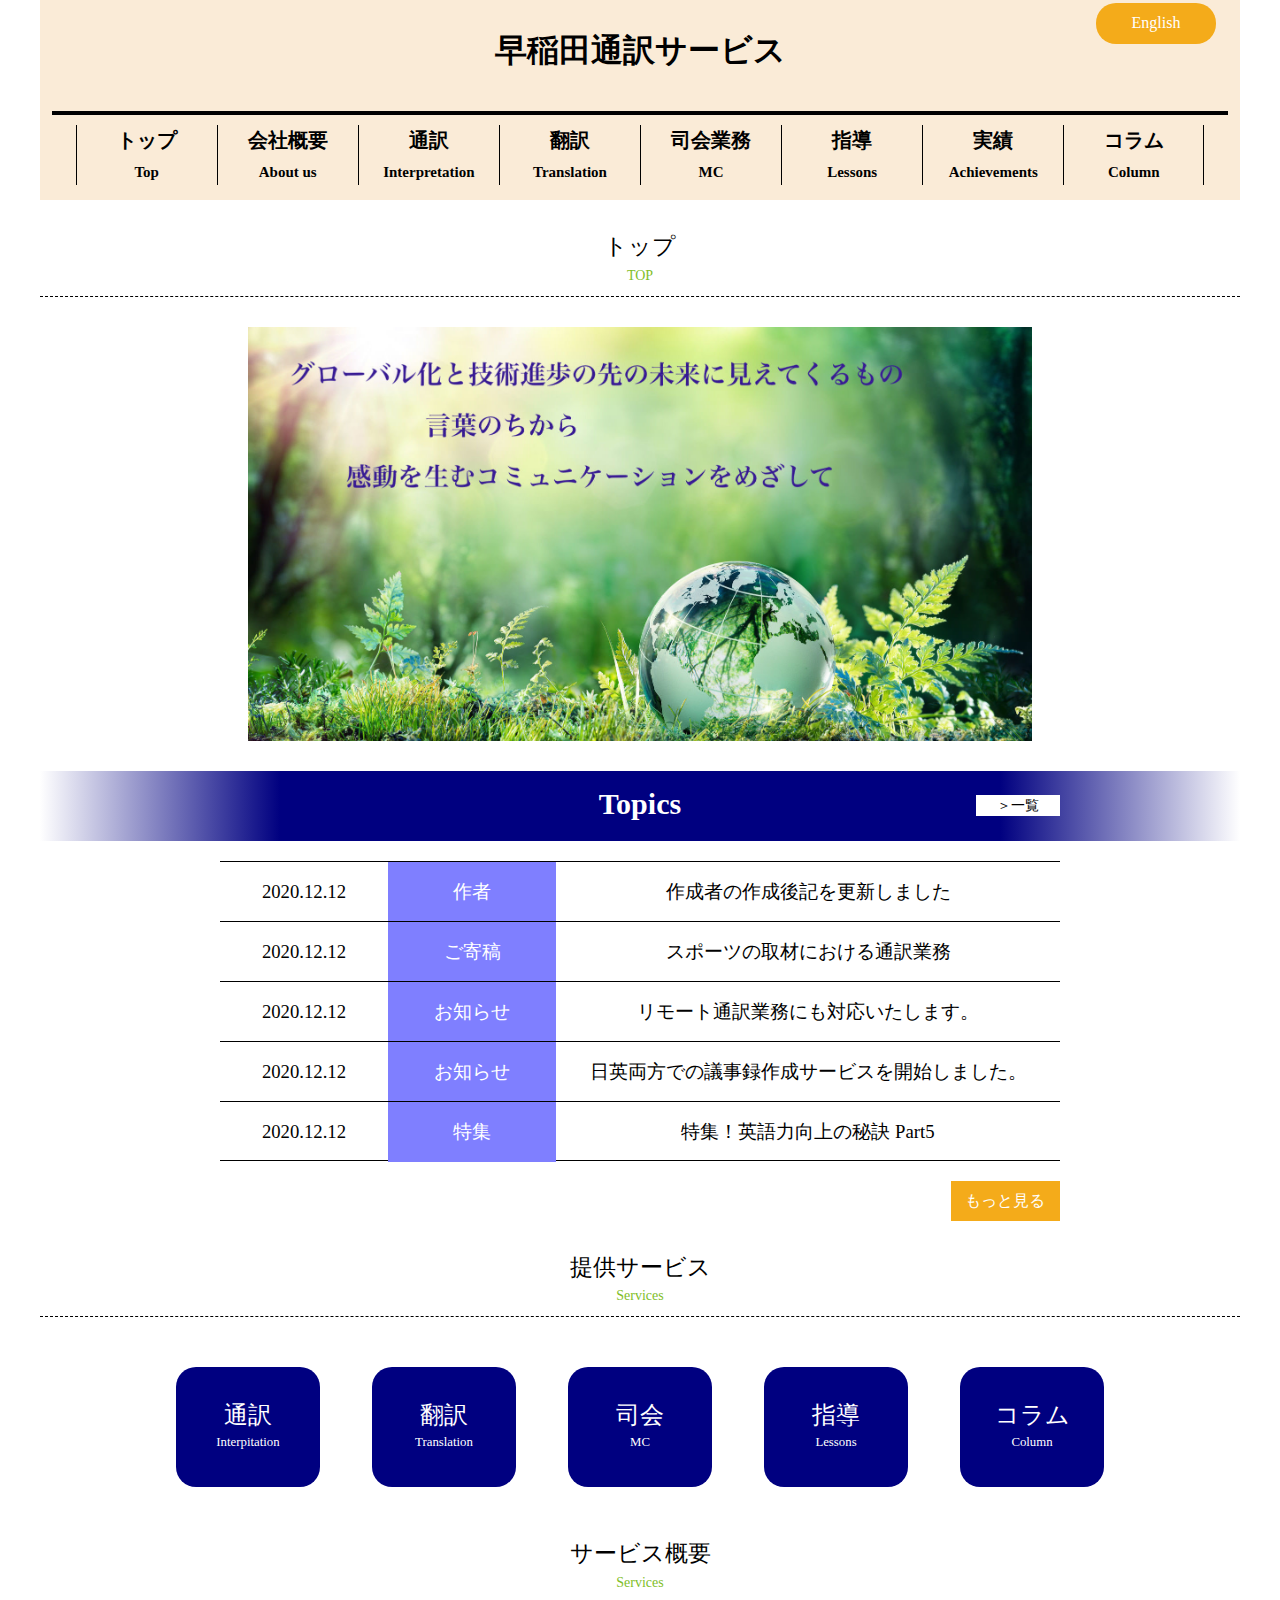
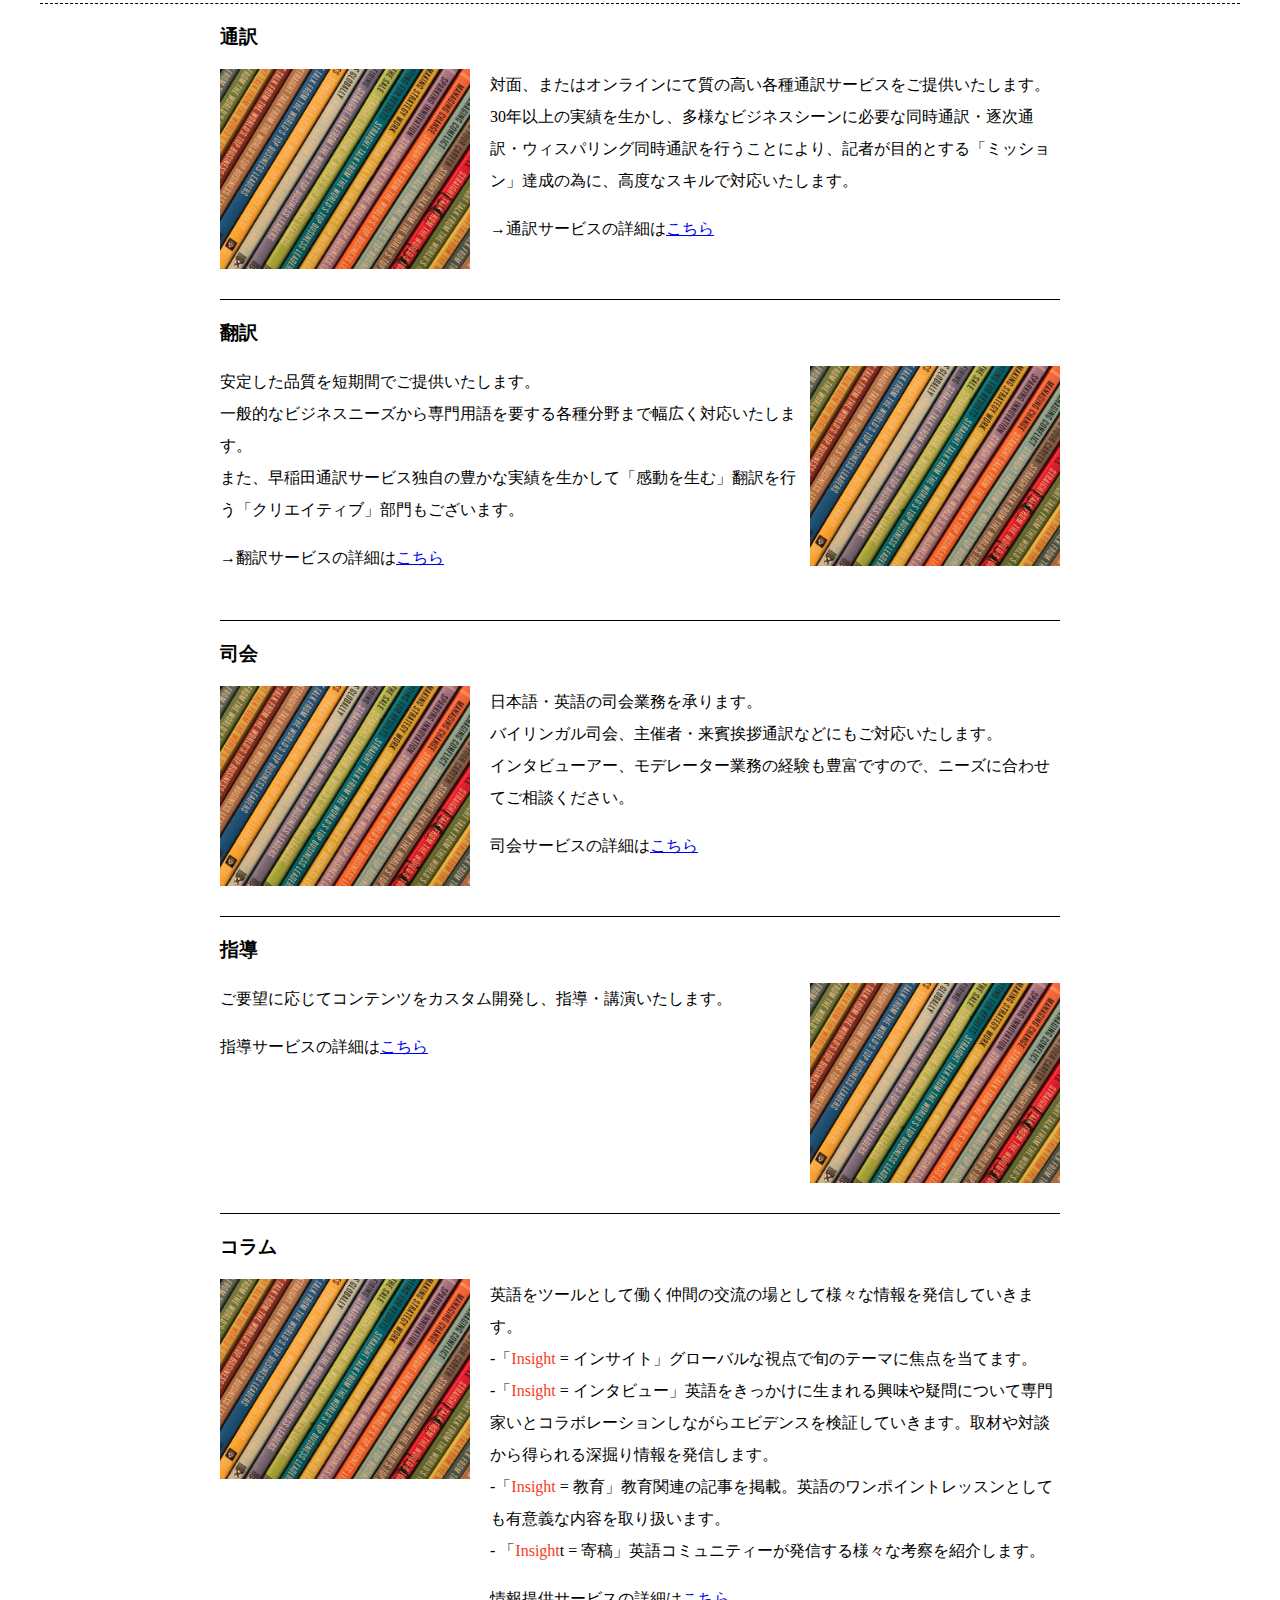
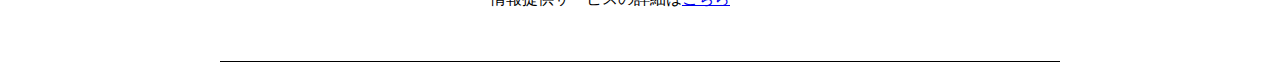
<file: index.html>
<!DOCTYPE html>
<html lang="ja">
<head>
    <meta charset="UTF-8">
    <title>Top</title>
    <link rel="stylesheet" href="sanitize.css">
    <link rel="stylesheet" href="index.css" media="screen">
    <link rel="preconnect" href="https://fonts.gstatic.com"> 
    <link href="https://fonts.googleapis.com/css2?family=Noto+Sans+JP:wght@300&display=swap" rel="stylesheet">


</head>
<body>
   <div>
    <Header>
      <!--<div class="HeaderBackImg"><img src="images/headerBack2.jpg" alt="pal" class="HeaderBackImgTagu"></div>}-->
       <div class="HeaderWrapper">
            <div class="English"><a href="" class="EnglishLink">English</a></div>
                <div class="HeaderSection1">
                    <a href="../index.html" class="TopLink">
                        <h1 class="HeaderLogoPic">早稲田通訳サービス</h1>
                    </a>
                </div>
            <nav>
                <ul>
                    <li class="FirstList Y1">
                        <a href="index.html" class="FirstListLink">トップ<br>
                            <span class="ListEnglish">Top</span>
                        </a>
                    </li>
                    <li class="FirstList">
                        <a href="AboutUs.html" class="FirstListLink">会社概要<br>
                            <span class="ListEnglish">About us</span>
                        </a>
                    </li>
                    <li class="FirstList">
                        <a href="Interpretation.html" class="FirstListLink">通訳<br>
                            <span class="ListEnglish">Interpretation</span>
                        </a>
                    </li>
                    <li class="FirstList">
                        <a href="Translation.html" class="FirstListLink">翻訳<br>
                            <span class="ListEnglish">Translation</span>
                        </a>
                    </li>
                    <li class="FirstList">
                        <a href="MC.html" class="FirstListLink">司会業務<br>
                            <span class="ListEnglish">MC</span>
                        </a>
                    </li>
                    <li class="FirstList">
                        <a href="Lessons.html" class="FirstListLink">指導<br>
                            <span class="ListEnglish">Lessons</span>
                        </a>
                    </li>
                    <li class="FirstList">
                        <a href="Achievements.html" class="FirstListLink">実績<br>
                            <span class="ListEnglish">Achievements</span>
                        </a>
                    </li>
                    <li class="FirstList YLast">
                        <a href="Column.html" class="FirstListLink">コラム<br>
                            <span class="ListEnglish">Column</span>
                        </a>
                    </li>
                </ul>
            </nav>
        </div>
    </Header>
    </div>
    <div class="miniHeader forTop">
        <h1>トップ</h1>
        <h2>TOP</h2>
    </div>
       
    <figure class="sloganJPGWrapper">
       <img src="images/slogan_2.jpg" width="70%" height="100%" alt="グローバル化と技術進歩の先の未来に見えてくるもの　言葉のちから　感動を生むコミュニケーションをめざして">
    </figure>
       
    <div class="topics">
        <span class="Topics">Topics</span>
        <div class="toList">
            <a href="Column.html">
                ＞一覧
            </a>
        </div>
    </div>
       
    <section class="News">
        <div class="lineWrapper No1">
            <a href="Columns/No1.html" class="Button">
            <h3 class="date">
                2020.12.12
            </h3>
            <h3 class="genre No1">
                作者
            </h3>
            <h3 class="contents">
                作成者の作成後記を更新しました
            </h3>
            </a>
        </div>
        <div class="lineWrapper No2">
            <a href="Columns/No2.html" class="Button">
            <h3 class="date">
                2020.12.12
            </h3>
            <h3 class="genre No2">
                ご寄稿
            </h3>
            <h3 class="contents">
                スポーツの取材における通訳業務
            </h3>
            </a>
        </div>
        <div class="lineWrapper No3">
            <a href="Columns/No3.html" class="Button">
            <h3 class="date">
                2020.12.12
            </h3>
            <h3 class="genre No3">
                お知らせ
            </h3>
            <h3 class="contents">
                リモート通訳業務にも対応いたします。
            </h3>
            </a>
        </div>
        <div class="lineWrapper No4">
            <a href="Columns/No4.html" class="Button">
                <h3 class="date">
                    2020.12.12
                </h3>
                <h3 class="genre No4">
                    お知らせ
                </h3>
                <h3 class="contents">
                    日英両方での議事録作成サービスを開始しました。
                </h3>
            </a>
        </div>
        <div class="lineWrapper No5">
            <a href="Columns/No5.html" class="Button">
            <h3 class="date">
                2020.12.12
            </h3>
            <h3 class="genre No5">
                特集
            </h3>
            <h3 class="contents">
                特集！英語力向上の秘訣 Part5
            </h3>
            </a>
        </div>
        <div class="NewsMoreInformation"><a href="Column.html" class="Button MoreInformation">もっと見る</a></div>
    </section>
    
    <div class="miniHeader forServices">
        <h1>提供サービス</h1>
        <h2>Services</h2>
    </div>
    
    <section class="ServicesWrapper">
       <div class="BoxesWrapper">
           
            <div class="ServiceBoxes">
                    <a href="Interpretation.html" class="Button">
                        <p class="ServiceBoxesJp">通訳</p>
                        <p class="ServiceBoxesEn">Interpitation</p>
                    </a>
            </div>

            <div class="ServiceBoxes">
                    <a href="Translation.html" class="Button">
                        <p class="ServiceBoxesJp">翻訳</p>
                        <p class="ServiceBoxesEn">Translation</p>
                    </a>
            </div>

            <div class="ServiceBoxes">
                    <a href="MC.html" class="Button">
                        <p class="ServiceBoxesJp">司会</p>
                        <p class="ServiceBoxesEn">MC</p>
                    </a>
            </div>

            <div class="ServiceBoxes">
                    <a href="Lessons.html" class="Button">
                        <p class="ServiceBoxesJp">指導</p>
                        <p class="ServiceBoxesEn">Lessons</p>
                    </a>
            </div>

            <div class="ServiceBoxes">
                    <a href="Column.html" class="Button">
                        <p class="ServiceBoxesJp">コラム</p>
                        <p class="ServiceBoxesEn">Column</p>
                    </a>
            </div>
            
        </div>
    </section>
    
    <div class="miniHeader forServiceInfo">
        <h1>サービス概要</h1>
        <h2>Services</h2>
    </div>
    
    <section class="ServiceInfoWrapper">
        <div class="ServiceInfo">
            <h3>通訳</h3>
            <img src="./images/translation1.jpg" alt="本" class="ServicesPicture">
            
            <p class="ServicesInfoSen">対面、またはオンラインにて質の高い各種通訳サービスをご提供いたします。<br>
            30年以上の実績を生かし、多様なビジネスシーンに必要な同時通訳・逐次通訳・ウィスパリング同時通訳を行うことにより、記者が目的とする「ミッション」達成の為に、高度なスキルで対応いたします。</p>
            <p class="ServicesInfoSen">→通訳サービスの詳細は<a href="Interpretation.html">こちら</a></p>
            <p class="floatSanitize"></p>
        </div>
        
        <div class="ServiceInfo">
            <h3>翻訳</h3>
            <img src="./images/translation1.jpg" alt="本" class="ServicesPicture right">
            
            <p class="ServicesInfoSen right">
                安定した品質を短期間でご提供いたします。<br>
                一般的なビジネスニーズから専門用語を要する各種分野まで幅広く対応いたします。<br>
                また、早稲田通訳サービス独自の豊かな実績を生かして「感動を生む」翻訳を行う「クリエイティブ」部門もございます。<br>
                
            </p>
            <p class="ServicesInfoSen right">→翻訳サービスの詳細は<a href="Translation.html">こちら</a></p>
            <p class="floatSanitize"></p>
        </div>
        
        <div class="ServiceInfo">
            <h3>司会</h3>
            <img src="./images/translation1.jpg" alt="本" class="ServicesPicture">
            
            <p class="ServicesInfoSen">
                日本語・英語の司会業務を承ります。<br>
                バイリンガル司会、主催者・来賓挨拶通訳などにもご対応いたします。<br>
                インタビューアー、モデレーター業務の経験も豊富ですので、ニーズに合わせてご相談ください。
            </p>
            <p class="ServicesInfoSen">司会サービスの詳細は<a href="MC.html">こちら</a></p>
            <p class="floatSanitize"></p>
        </div>
        
        <div class="ServiceInfo">
            <h3>指導</h3>
            <img src="./images/translation1.jpg" alt="本" class="ServicesPicture right">
            
            <p class="ServicesInfoSen right">ご要望に応じてコンテンツをカスタム開発し、指導・講演いたします。</p>
            <p class="ServicesInfoSen right">指導サービスの詳細は<a href="Lessons.html">こちら</a></p>
            <p class="floatSanitize"></p>
        </div>
        
        <div class="ServiceInfo">
            <h3>コラム</h3>
            <img src="./images/translation1.jpg" alt="本" class="ServicesPicture">
            
            <p class="ServicesInfoSen">
            英語をツールとして働く仲間の交流の場として様々な情報を発信していきます。<br>
            -「<span class="hilight">Insight</span> = インサイト」グローバルな視点で旬のテーマに焦点を当てます。<br>
            -「<span class="hilight">Insight</span> = インタビュー」英語をきっかけに生まれる興味や疑問について専門家いとコラボレーションしながらエビデンスを検証していきます。取材や対談から得られる深掘り情報を発信します。<br>
            -「<span class="hilight">Insight</span> = 教育」教育関連の記事を掲載。英語のワンポイントレッスンとしても有意義な内容を取り扱います。<br>
            - 「<span class="hilight">Insight</span>t = 寄稿」英語コミュニティーが発信する様々な考察を紹介します。
            </p>
            <p class="ServicesInfoSen">情報提供サービスの詳細は<a href="Column.html">こちら</a></p>
            <p class="floatSanitize"></p>
        </div>
    </section>
       
        <!--以下テスト-->
</body>
</html>
</file>
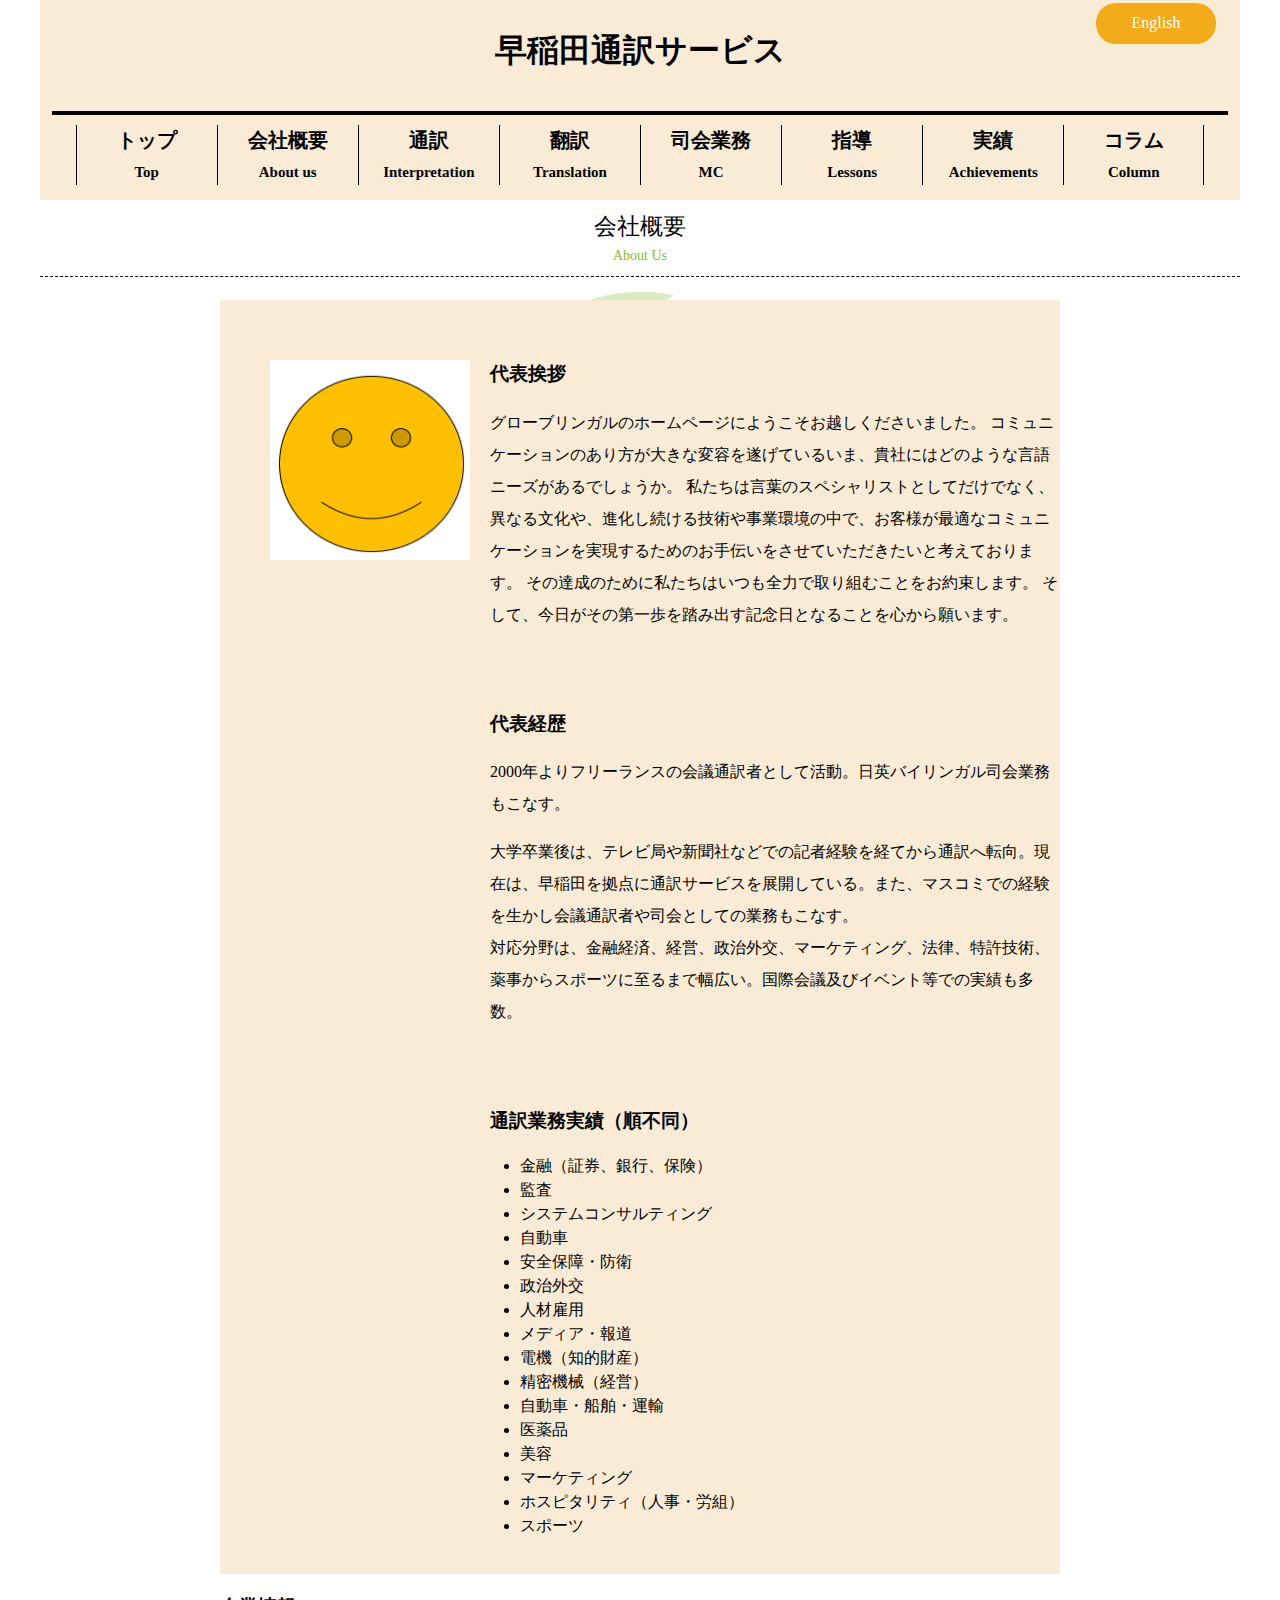
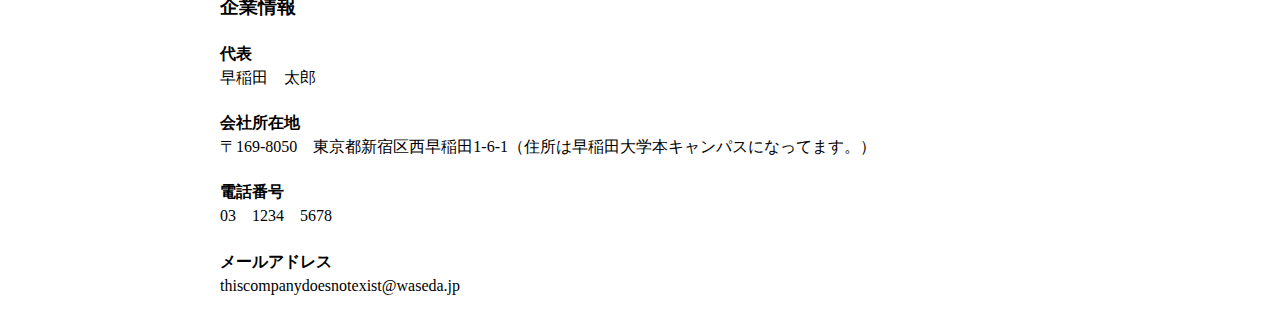
<file: AboutUs.html>
<!DOCTYPE html>
<html lang="ja">
<head>
    <meta charset="UTF-8">
    <title>早稲田通訳サービス</title>
    <link rel="stylesheet" href="css/sanitize.css">
    <link rel="stylesheet" href="css/Aboutus.css" media="screen">
    <link rel="preconnect" href="https://fonts.gstatic.com"> 
    <link href="https://fonts.googleapis.com/css2?family=Noto+Sans+JP:wght@300&display=swap" rel="stylesheet">


</head>
<body>
   <div>
    <Header>
      <!--<div class="HeaderBackImg"><img src="images/headerBack2.jpg" alt="pal" class="HeaderBackImgTagu"></div>}-->
       <div class="HeaderWrapper">
            <div class="English"><a href="" class="EnglishLink">English</a></div>
                <div class="HeaderSection1">
                    <a href="index.html" class="TopLink">
                        <h1 class="HeaderLogoPic">早稲田通訳サービス</h1>
                    </a>
                </div>
            <nav>
                <ul>
                    <li class="FirstList Y1">
                        <a href="index.html" class="FirstListLink">トップ<br>
                            <span class="ListEnglish">Top</span>
                        </a>
                    </li>
                    <li class="FirstList">
                        <a href="AboutUs.html" class="FirstListLink">会社概要<br>
                            <span class="ListEnglish">About us</span>
                        </a>
                    </li>
                    <li class="FirstList">
                        <a href="Interpretation.html" class="FirstListLink">通訳<br>
                            <span class="ListEnglish">Interpretation</span>
                        </a>
                    </li>
                    <li class="FirstList">
                        <a href="Translation.html" class="FirstListLink">翻訳<br>
                            <span class="ListEnglish">Translation</span>
                        </a>
                    </li>
                    <li class="FirstList">
                        <a href="MC.html" class="FirstListLink">司会業務<br>
                            <span class="ListEnglish">MC</span>
                        </a>
                    </li>
                    <li class="FirstList">
                        <a href="Lessons.html" class="FirstListLink">指導<br>
                            <span class="ListEnglish">Lessons</span>
                        </a>
                    </li>
                    <li class="FirstList">
                        <a href="Achievements.html" class="FirstListLink">実績<br>
                            <span class="ListEnglish">Achievements</span>
                        </a>
                    </li>
                    <li class="FirstList YLast">
                        <a href="Column.html" class="FirstListLink">コラム<br>
                            <span class="ListEnglish">Column</span>
                        </a>
                    </li>
                </ul>
            </nav>
        </div>
    </Header>
    </div>
    <div class="miniHeader forTop">
        <h1>会社概要</h1>
        <h2>About Us</h2>
    </div>
    <section class="CeoComments">
        <img src="./images/CeoImage.png" alt="代表写真" class="CeoPic">
        <h3>代表挨拶</h3>
        <p class="Ceotxt">グローブリンガルのホームページにようこそお越しくださいました。
        コミュニケーションのあり方が大きな変容を遂げているいま、貴社にはどのような言語ニーズがあるでしょうか。
        私たちは言葉のスペシャリストとしてだけでなく、異なる文化や、進化し続ける技術や事業環境の中で、お客様が最適なコミュニケーションを実現するためのお手伝いをさせていただきたいと考えております。
        その達成のために私たちはいつも全力で取り組むことをお約束します。
        そして、今日がその第一歩を踏み出す記念日となることを心から願います。
        </p>
        
       <h3 class="h3sec2">代表経歴</h3>
        <p class="Ceotxt sec2">
        2000年よりフリーランスの会議通訳者として活動。日英バイリンガル司会業務もこなす。
        </p>
        <p class="Ceotxt">
            大学卒業後は、テレビ局や新聞社などでの記者経験を経てから通訳へ転向。現在は、早稲田を拠点に通訳サービスを展開している。また、マスコミでの経験を生かし会議通訳者や司会としての業務もこなす。<br>
            対応分野は、金融経済、経営、政治外交、マーケティング、法律、特許技術、薬事からスポーツに至るまで幅広い。国際会議及びイベント等での実績も多数。
        </p>
        
        <h3>通訳業務実績（順不同）</h3>
        <ul>
            <li>金融（証券、銀行、保険）</li>
            <li>監査</li>
            <li>システムコンサルティング</li>
            <li>自動車</li>
            <li>安全保障・防衛</li>
            <li>政治外交</li>
            <li>人材雇用</li>
            <li>メディア・報道</li>
            <li>電機（知的財産）</li>
            <li>精密機械（経営）</li>
            <li>自動車・船舶・運輸</li>
            <li>医薬品</li>
            <li>美容</li>
            <li>マーケティング</li>
            <li>ホスピタリティ（人事・労組）</li>
            <li>スポーツ</li>
        </ul>
    </section>
    
    <section class="ComInfo">
        <h3>企業情報</h3>
        <h4>代表</h4>
            <p>早稲田　太郎</p>
        <h4>会社所在地</h4>
            <p>〒169-8050　東京都新宿区西早稲田1-6-1（住所は早稲田大学本キャンパスになってます。）</p>
        <h4>電話番号</h4>
            <p>03　1234　5678</p>
        <h4>メールアドレス</h4>
            <p>thiscompanydoesnotexist@waseda.jp</p>
    </section>
        <!--以下テスト-->
</body>
</html>
</file>
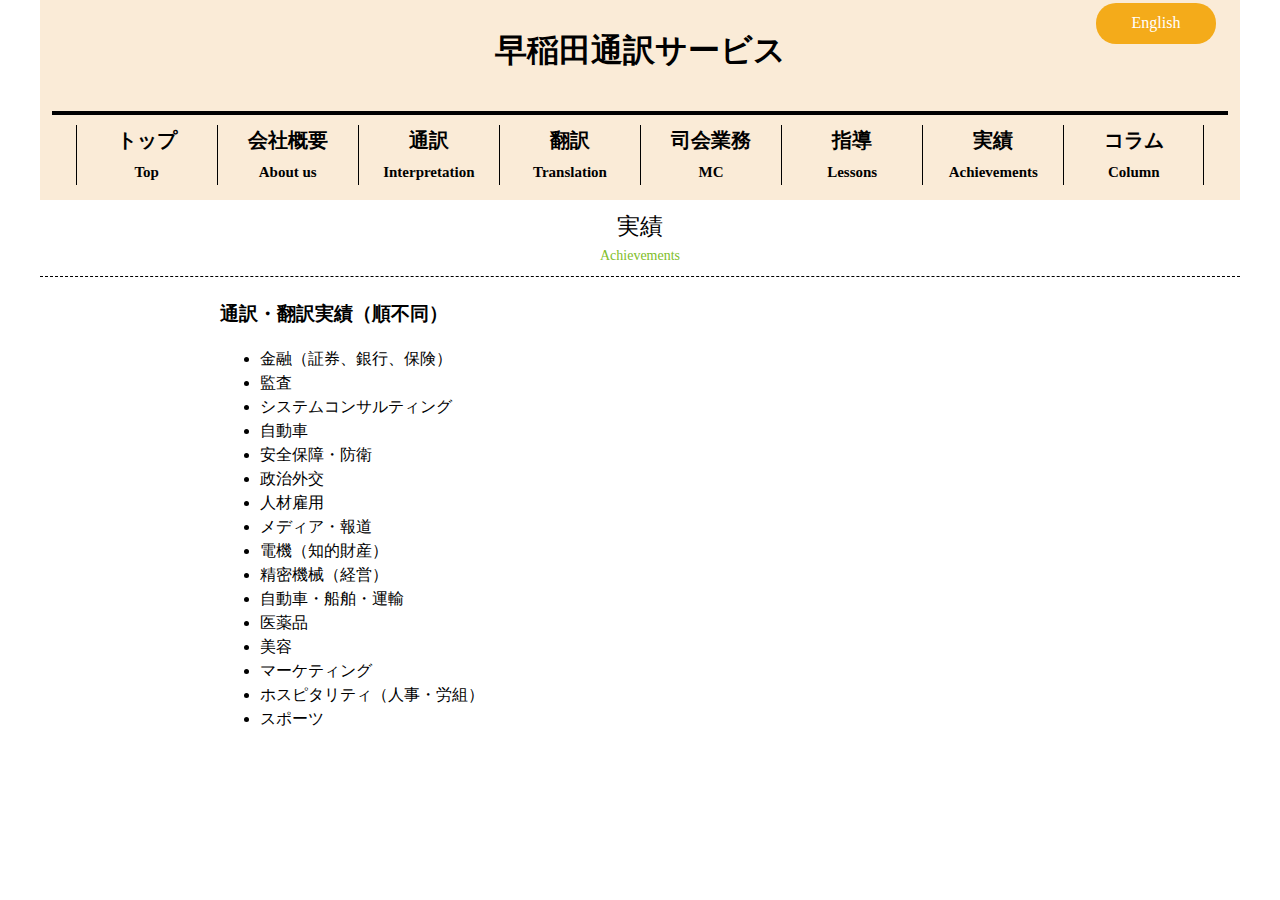
<file: Achievements.html>
<!DOCTYPE html>
<html lang="ja">
<head>
    <meta charset="UTF-8">
    <title>早稲田通訳サービス</title>
    <link rel="stylesheet" href="sanitize.css">
    <link rel="stylesheet" href="Achievements.css" media="screen">
    <link rel="preconnect" href="https://fonts.gstatic.com"> 
    <link href="https://fonts.googleapis.com/css2?family=Noto+Sans+JP:wght@300&display=swap" rel="stylesheet">


</head>
<body>
   <div>
    <Header>
      <!--<div class="HeaderBackImg"><img src="images/headerBack2.jpg" alt="pal" class="HeaderBackImgTagu"></div>}-->
       <div class="HeaderWrapper">
            <div class="English"><a href="" class="EnglishLink">English</a></div>
                <div class="HeaderSection1">
                    <a href="index.html" class="TopLink">
                        <h1 class="HeaderLogoPic">早稲田通訳サービス</h1>
                    </a>
                </div>
            <nav>
                <ul>
                    <li class="FirstList Y1">
                        <a href="index.html" class="FirstListLink">トップ<br>
                            <span class="ListEnglish">Top</span>
                        </a>
                    </li>
                    <li class="FirstList">
                        <a href="AboutUs.html" class="FirstListLink">会社概要<br>
                            <span class="ListEnglish">About us</span>
                        </a>
                    </li>
                    <li class="FirstList">
                        <a href="Interpretation.html" class="FirstListLink">通訳<br>
                            <span class="ListEnglish">Interpretation</span>
                        </a>
                    </li>
                    <li class="FirstList">
                        <a href="Translation.html" class="FirstListLink">翻訳<br>
                            <span class="ListEnglish">Translation</span>
                        </a>
                    </li>
                    <li class="FirstList">
                        <a href="MC.html" class="FirstListLink">司会業務<br>
                            <span class="ListEnglish">MC</span>
                        </a>
                    </li>
                    <li class="FirstList">
                        <a href="Lessons.html" class="FirstListLink">指導<br>
                            <span class="ListEnglish">Lessons</span>
                        </a>
                    </li>
                    <li class="FirstList">
                        <a href="Achievements.html" class="FirstListLink">実績<br>
                            <span class="ListEnglish">Achievements</span>
                        </a>
                    </li>
                    <li class="FirstList YLast">
                        <a href="Column.html" class="FirstListLink">コラム<br>
                            <span class="ListEnglish">Column</span>
                        </a>
                    </li>
                </ul>
            </nav>
        </div>
    </Header>
    </div>
    <div class="miniHeader forTop">
        <h1>実績</h1>
        <h2>Achievements</h2>
    </div>
    
    <section class="Achievements">
        <h3>通訳・翻訳実績（順不同）</h3>
        <ul>
            <li>金融（証券、銀行、保険）</li>
            <li>監査</li>
            <li>システムコンサルティング</li>
            <li>自動車</li>
            <li>安全保障・防衛</li>
            <li>政治外交</li>
            <li>人材雇用</li>
            <li>メディア・報道</li>
            <li>電機（知的財産）</li>
            <li>精密機械（経営）</li>
            <li>自動車・船舶・運輸</li>
            <li>医薬品</li>
            <li>美容</li>
            <li>マーケティング</li>
            <li>ホスピタリティ（人事・労組）</li>
            <li>スポーツ</li>
        </ul>
        
        
    </section>
        <!--以下テスト-->
</body>
</html>
</file>
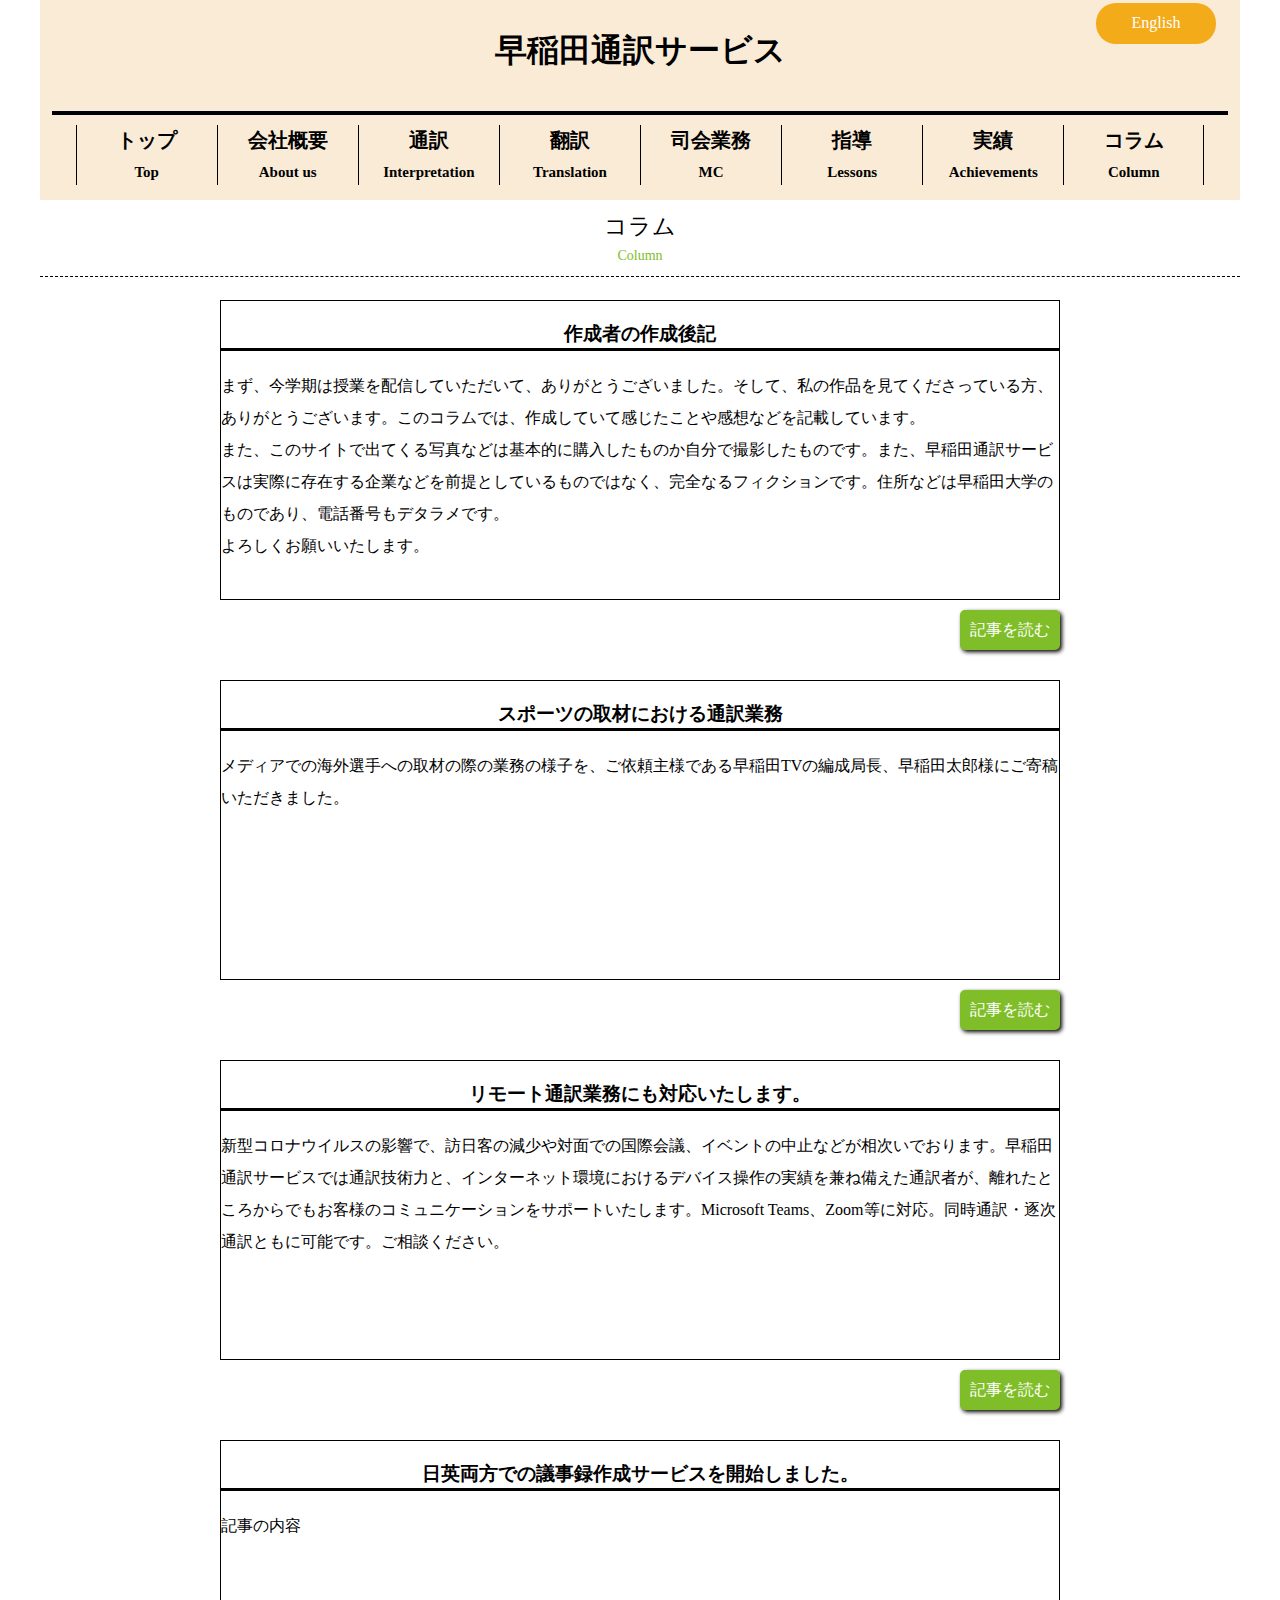
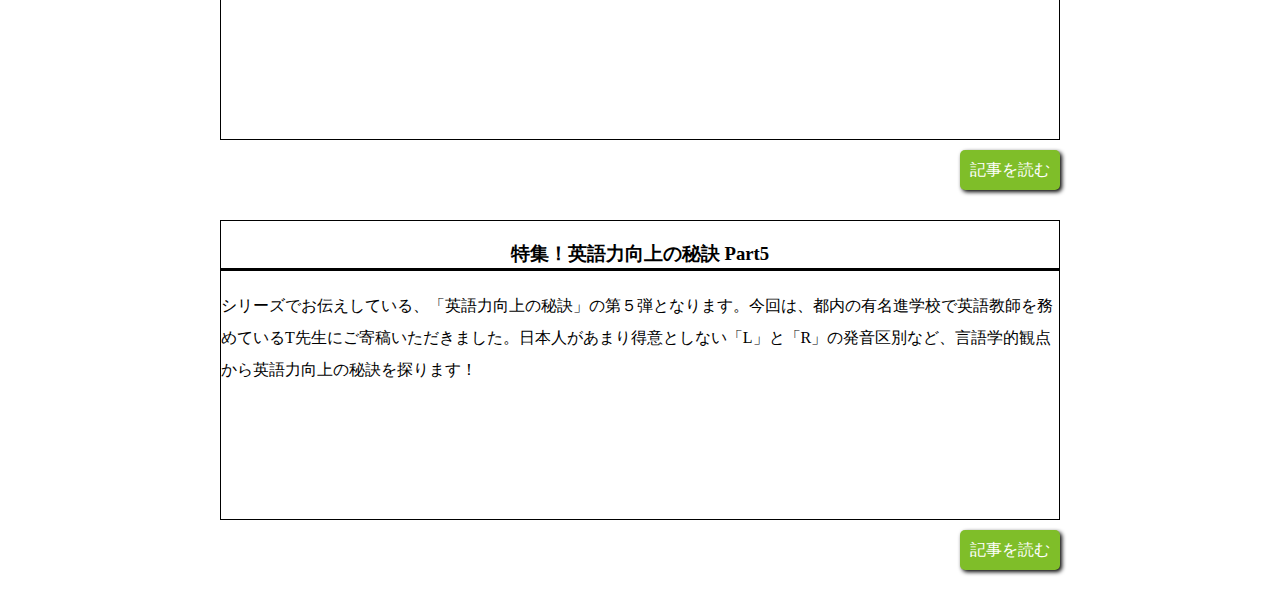
<file: Column.html>
<!DOCTYPE html>
<html lang="ja">
<head>
    <meta charset="UTF-8">
    <title>早稲田通訳サービス</title>
    <link rel="stylesheet" href="css/sanitize.css">
    <link rel="stylesheet" href="css/Column.css" media="screen">
    <link rel="preconnect" href="https://fonts.gstatic.com"> 
    <link href="https://fonts.googleapis.com/css2?family=Noto+Sans+JP:wght@300&display=swap" rel="stylesheet">


</head>
<body>
   <div>
    <Header>
      <!--<div class="HeaderBackImg"><img src="images/headerBack2.jpg" alt="pal" class="HeaderBackImgTagu"></div>}-->
       <div class="HeaderWrapper">
            <div class="English"><a href="" class="EnglishLink">English</a></div>
                <div class="HeaderSection1">
                    <a href="index.html" class="TopLink">
                        <h1 class="HeaderLogoPic">早稲田通訳サービス</h1>
                    </a>
                </div>
            <nav>
                <ul>
                    <li class="FirstList Y1">
                        <a href="index.html" class="FirstListLink">トップ<br>
                            <span class="ListEnglish">Top</span>
                        </a>
                    </li>
                    <li class="FirstList">
                        <a href="AboutUs.html" class="FirstListLink">会社概要<br>
                            <span class="ListEnglish">About us</span>
                        </a>
                    </li>
                    <li class="FirstList">
                        <a href="Interpretation.html" class="FirstListLink">通訳<br>
                            <span class="ListEnglish">Interpretation</span>
                        </a>
                    </li>
                    <li class="FirstList">
                        <a href="Translation.html" class="FirstListLink">翻訳<br>
                            <span class="ListEnglish">Translation</span>
                        </a>
                    </li>
                    <li class="FirstList">
                        <a href="MC.html" class="FirstListLink">司会業務<br>
                            <span class="ListEnglish">MC</span>
                        </a>
                    </li>
                    <li class="FirstList">
                        <a href="Lessons.html" class="FirstListLink">指導<br>
                            <span class="ListEnglish">Lessons</span>
                        </a>
                    </li>
                    <li class="FirstList">
                        <a href="Achievements.html" class="FirstListLink">実績<br>
                            <span class="ListEnglish">Achievements</span>
                        </a>
                    </li>
                    <li class="FirstList YLast">
                        <a href="Column.html" class="FirstListLink">コラム<br>
                            <span class="ListEnglish">Column</span>
                        </a>
                    </li>
                </ul>
            </nav>
        </div>
    </Header>
    </div>
    <div class="miniHeader forTop">
        <h1>コラム</h1>
        <h2>Column</h2>
    </div>
    
    <section class="Column">
        <div class="ColumnSection">
            <h3>作成者の作成後記</h3>
            <p>まず、今学期は授業を配信していただいて、ありがとうございました。そして、私の作品を見てくださっている方、ありがとうございます。このコラムでは、作成していて感じたことや感想などを記載しています。<br>
            また、このサイトで出てくる写真などは基本的に購入したものか自分で撮影したものです。また、早稲田通訳サービスは実際に存在する企業などを前提としているものではなく、完全なるフィクションです。住所などは早稲田大学のものであり、電話番号もデタラメです。<br>
            よろしくお願いいたします。</p>
        </div>
        <div class="Read"><a href="Columns/No1.html">記事を読む</a></div>
        
        <div class="ColumnSection">
            <h3>スポーツの取材における通訳業務</h3>
            <p>メディアでの海外選手への取材の際の業務の様子を、ご依頼主様である早稲田TVの編成局長、早稲田太郎様にご寄稿いただきました。<br></p>
        </div>
        <div class="Read"><a href="Columns/No2.html">記事を読む</a></div>
        
        <div class="ColumnSection">
            <h3>リモート通訳業務にも対応いたします。</h3>
            <p>新型コロナウイルスの影響で、訪日客の減少や対面での国際会議、イベントの中止などが相次いでおります。早稲田通訳サービスでは通訳技術力と、インターネット環境におけるデバイス操作の実績を兼ね備えた通訳者が、離れたところからでもお客様のコミュニケーションをサポートいたします。Microsoft Teams、Zoom等に対応。同時通訳・逐次通訳ともに可能です。ご相談ください。</p>
        </div>
        <div class="Read"><a href="Columns/No3.html">記事を読む</a></div>
        
        <div class="ColumnSection">
            <h3>日英両方での議事録作成サービスを開始しました。</h3>
            <p>記事の内容</p>
        </div>
        <div class="Read"><a href="Columns/No4.html">記事を読む</a></div>
        
        <div class="ColumnSection">
            <h3>特集！英語力向上の秘訣 Part5</h3>
            <p>シリーズでお伝えしている、「英語力向上の秘訣」の第５弾となります。今回は、都内の有名進学校で英語教師を務めているT先生にご寄稿いただきました。日本人があまり得意としない「L」と「R」の発音区別など、言語学的観点から英語力向上の秘訣を探ります！</p>
        </div>
        <div class="Read"><a href="Columns/No5.html">記事を読む</a></div>
        
        
        
    </section>
        <!--以下テスト-->
</body>
</html>
</file>
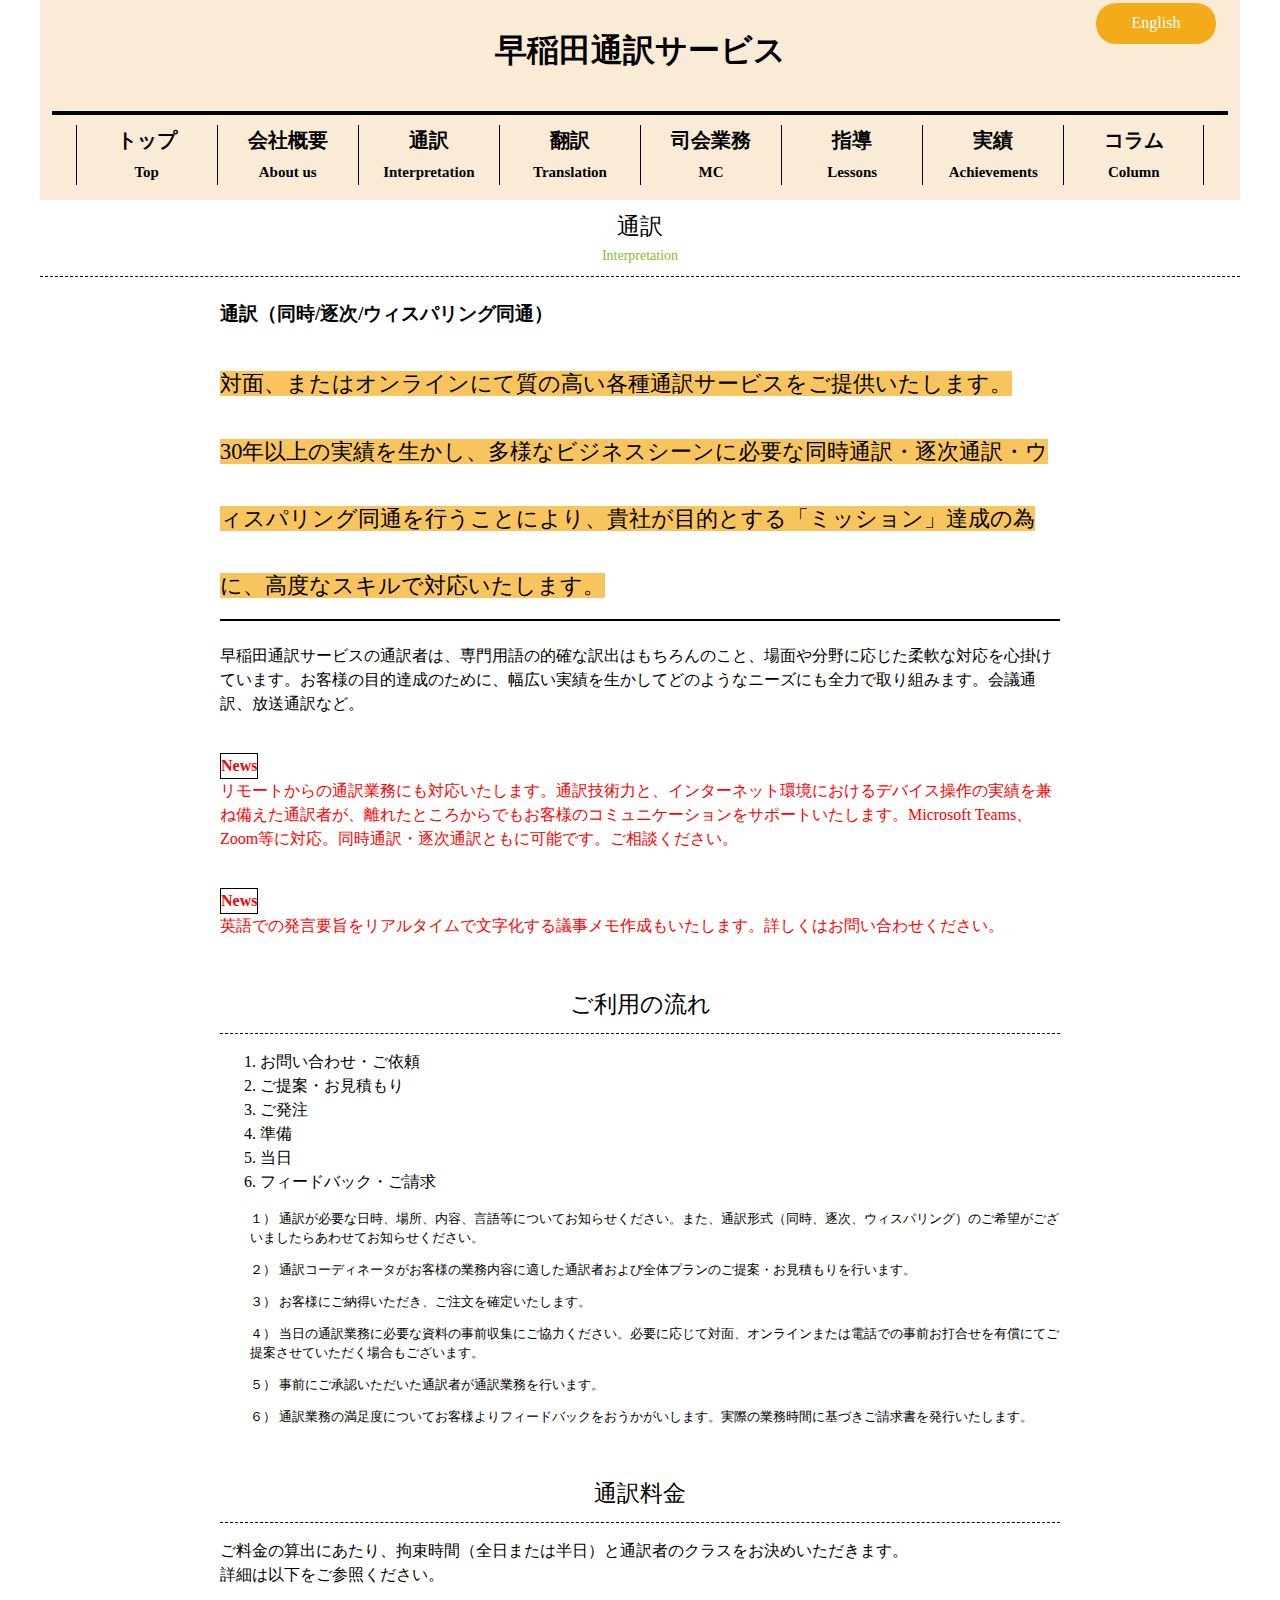
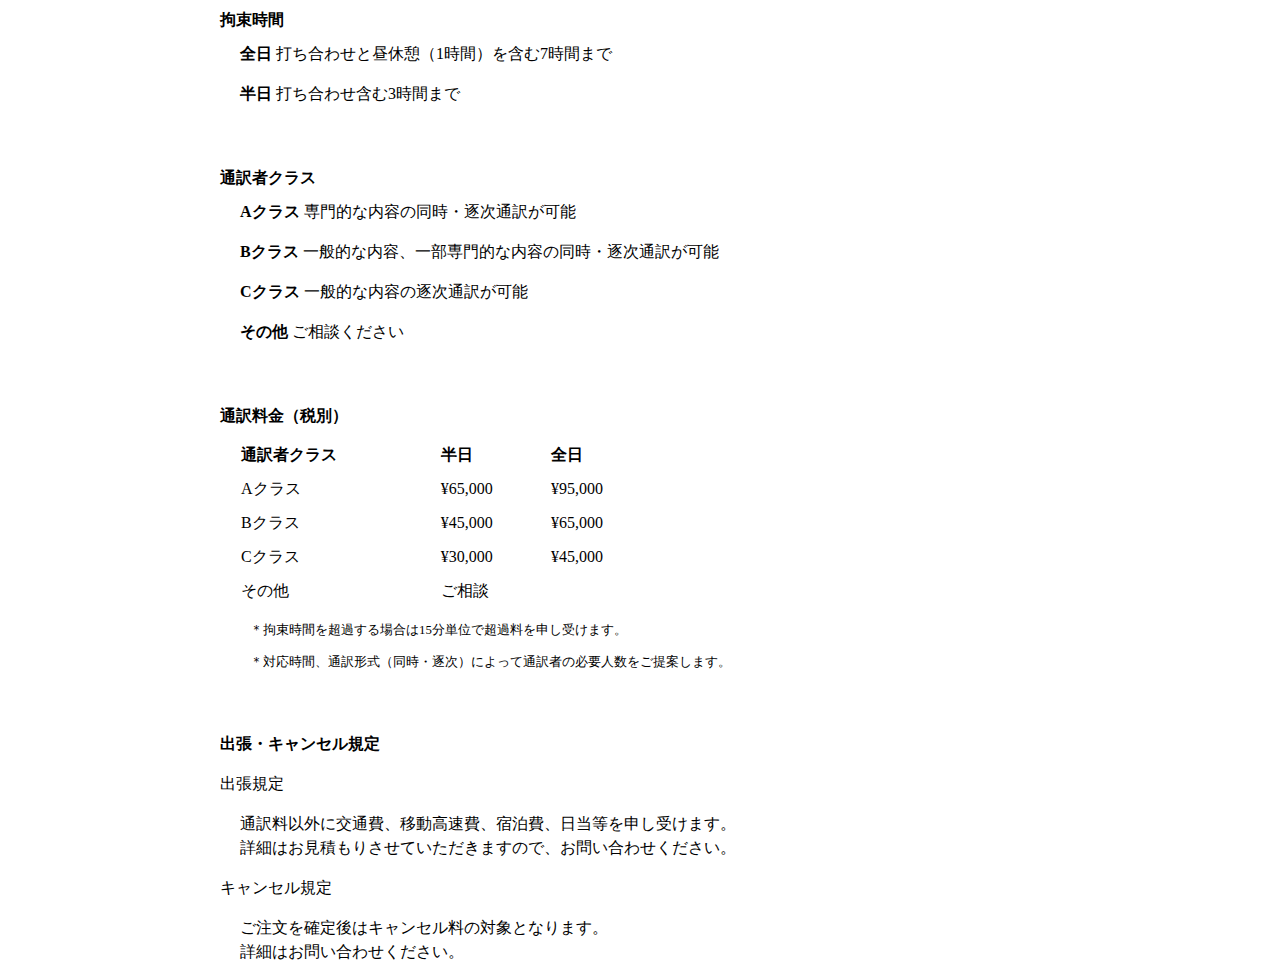
<file: Interpretation.html>
<!DOCTYPE html>
<html lang="ja">
<head>
    <meta charset="UTF-8">
    <title>早稲田通訳サービス</title>
    <link rel="stylesheet" href="css/sanitize.css">
    <link rel="stylesheet" href="css/Interpretation.css" media="screen">
    <link rel="preconnect" href="https://fonts.gstatic.com"> 
    <link href="https://fonts.googleapis.com/css2?family=Noto+Sans+JP:wght@300&display=swap" rel="stylesheet">


</head>
<body>
   <div>
    <Header>
      <!--<div class="HeaderBackImg"><img src="images/headerBack2.jpg" alt="pal" class="HeaderBackImgTagu"></div>}-->
       <div class="HeaderWrapper">
            <div class="English"><a href="" class="EnglishLink">English</a></div>
                <div class="HeaderSection1">
                    <a href="index.html" class="TopLink">
                        <h1 class="HeaderLogoPic">早稲田通訳サービス</h1>
                    </a>
                </div>
            <nav>
                <ul>
                    <li class="FirstList Y1">
                        <a href="index.html" class="FirstListLink">トップ<br>
                            <span class="ListEnglish">Top</span>
                        </a>
                    </li>
                    <li class="FirstList">
                        <a href="AboutUs.html" class="FirstListLink">会社概要<br>
                            <span class="ListEnglish">About us</span>
                        </a>
                    </li>
                    <li class="FirstList">
                        <a href="Interpretation.html" class="FirstListLink">通訳<br>
                            <span class="ListEnglish">Interpretation</span>
                        </a>
                    </li>
                    <li class="FirstList">
                        <a href="Translation.html" class="FirstListLink">翻訳<br>
                            <span class="ListEnglish">Translation</span>
                        </a>
                    </li>
                    <li class="FirstList">
                        <a href="MC.html" class="FirstListLink">司会業務<br>
                            <span class="ListEnglish">MC</span>
                        </a>
                    </li>
                    <li class="FirstList">
                        <a href="Lessons.html" class="FirstListLink">指導<br>
                            <span class="ListEnglish">Lessons</span>
                        </a>
                    </li>
                    <li class="FirstList">
                        <a href="Achievements.html" class="FirstListLink">実績<br>
                            <span class="ListEnglish">Achievements</span>
                        </a>
                    </li>
                    <li class="FirstList YLast">
                        <a href="Column.html" class="FirstListLink">コラム<br>
                            <span class="ListEnglish">Column</span>
                        </a>
                    </li>
                </ul>
            </nav>
        </div>
    </Header>
    </div>
    <div class="miniHeader forTop">
        <h1>通訳</h1>
        <h2>Interpretation</h2>
    </div>
    
    <section class="Interpretation">
        <h3>通訳（同時/逐次/ウィスパリング同通）</h3>
        <p class="IntPhil">
           <span>
            対面、またはオンラインにて質の高い各種通訳サービスをご提供いたします。<br>
            30年以上の実績を生かし、多様なビジネスシーンに必要な同時通訳・逐次通訳・ウィスパリング同通を行うことにより、貴社が目的とする「ミッション」達成の為に、高度なスキルで対応いたします。
           </span>
        </p>
        
        <p>早稲田通訳サービスの通訳者は、専門用語の的確な訳出はもちろんのこと、場面や分野に応じた柔軟な対応を心掛けています。お客様の目的達成のために、幅広い実績を生かしてどのようなニーズにも全力で取り組みます。会議通訳、放送通訳など。</p>
        <div class="NN1">
            <h4>News</h4>
            <p>リモートからの通訳業務にも対応いたします。通訳技術力と、インターネット環境におけるデバイス操作の実績を兼ね備えた通訳者が、離れたところからでもお客様のコミュニケーションをサポートいたします。Microsoft Teams、Zoom等に対応。同時通訳・逐次通訳ともに可能です。ご相談ください。</p>
        </div>
        
        <div class="NN1">
            <h4>News</h4>
            <p>英語での発言要旨をリアルタイムで文字化する議事メモ作成もいたします。詳しくはお問い合わせください。</p>
        </div>
        
        <div class="miniHeader sec2">
        <h1>ご利用の流れ</h1>
        </div>
        <ol>
            <li>お問い合わせ・ご依頼</li>
            <li>ご提案・お見積もり</li>
            <li>ご発注</li>
            <li>準備</li>
            <li>当日</li>
            <li>フィードバック・ご請求</li>
        </ol>
        
        <p class="Float">１）	通訳が必要な日時、場所、内容、言語等についてお知らせください。また、通訳形式（同時、逐次、ウィスパリング）のご希望がございましたらあわせてお知らせください。</p>
        <p class="Float">２）	通訳コーディネータがお客様の業務内容に適した通訳者および全体プランのご提案・お見積もりを行います。</p>
        <p class="Float">３）	お客様にご納得いただき、ご注文を確定いたします。</p>
        <p class="Float">４）	当日の通訳業務に必要な資料の事前収集にご協力ください。必要に応じて対面、オンラインまたは電話での事前お打合せを有償にてご提案させていただく場合もございます。</p>
        <p class="Float">５）	事前にご承認いただいた通訳者が通訳業務を行います。</p>
        <p class="Float">６）	通訳業務の満足度についてお客様よりフィードバックをおうかがいします。実際の業務時間に基づきご請求書を発行いたします。</p>
        
        <div class="miniHeader sec2">
        <h1>通訳料金</h1>
        </div>
        
        <p>ご料金の算出にあたり、拘束時間（全日または半日）と通訳者のクラスをお決めいただきます。
        <br>詳細は以下をご参照ください。
        </p>
        
        <h4 class="Money">拘束時間</h4>
        <p class="MoneyP"><span>全日</span> 打ち合わせと昼休憩（1時間）を含む7時間まで</p>
        <p class="MoneyP"><span>半日</span> 打ち合わせ含む3時間まで</p>
        
        <h4 class="Money Class">通訳者クラス</h4>
        <p class="MoneyP"><span>Aクラス</span> 専門的な内容の同時・逐次通訳が可能</p>
        <p class="MoneyP"><span>Bクラス</span> 一般的な内容、一部専門的な内容の同時・逐次通訳が可能</p>
        <p class="MoneyP"><span>Cクラス</span> 一般的な内容の逐次通訳が可能</p>
        <p class="MoneyP"><span>その他</span> ご相談ください</p>
        
        <h4 class="Money Class">通訳料金（税別）</h4>
        <table class="MoneyTable">
            <tr>
                <th>通訳者クラス</th>
                <th>半日</th>
                <th>全日</th>
            </tr>
            <tr>
                <td>Aクラス</td>
                <td>¥65,000</td>
                <td>¥95,000</td>
            </tr>
            <tr>
                <td>Bクラス</td>
                <td>¥45,000</td>
                <td>¥65,000</td>
            </tr>
            <tr>
                <td>Cクラス</td>
                <td>¥30,000</td>
                <td>¥45,000</td>
            </tr>
            <tr>
                <td>その他</td>
                <td>ご相談</td>
            </tr>
        </table>
        
        <p class="Float">＊拘束時間を超過する場合は15分単位で超過料を申し受けます。</p>
        <p class="Float">＊対応時間、通訳形式（同時・逐次）によって通訳者の必要人数をご提案します。</p>
        
        <h4 class="Money Class">出張・キャンセル規定</h4>
        <p>出張規定</p>
        <p class="Can">通訳料以外に交通費、移動高速費、宿泊費、日当等を申し受けます。<br>
        詳細はお見積もりさせていただきますので、お問い合わせください。
        </p>
        <p>キャンセル規定</p>
        <p class="Can">ご注文を確定後はキャンセル料の対象となります。<br>
        詳細はお問い合わせください。
        </p>
    </section>
        <!--以下テスト-->
</body>
</html>
</file>
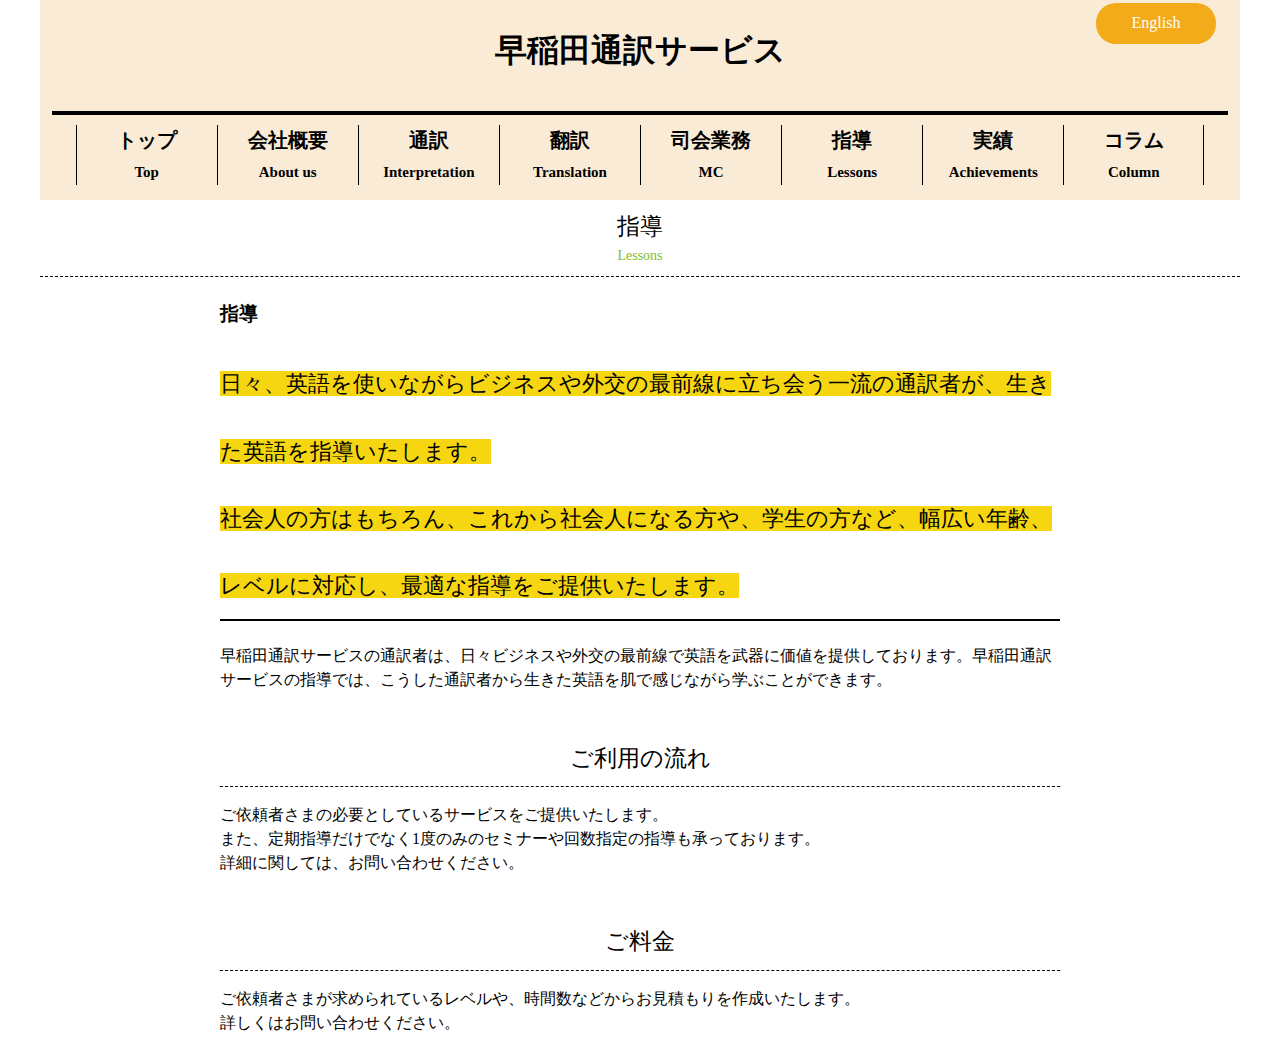
<file: Lessons.html>
<!DOCTYPE html>
<html lang="ja">
<head>
    <meta charset="UTF-8">
    <title>早稲田通訳サービス</title>
    <link rel="stylesheet" href="css/sanitize.css">
    <link rel="stylesheet" href="css/Lessons.css" media="screen">
    <link rel="preconnect" href="https://fonts.gstatic.com"> 
    <link href="https://fonts.googleapis.com/css2?family=Noto+Sans+JP:wght@300&display=swap" rel="stylesheet">


</head>
<body>
   <div>
    <Header>
      <!--<div class="HeaderBackImg"><img src="images/headerBack2.jpg" alt="pal" class="HeaderBackImgTagu"></div>}-->
       <div class="HeaderWrapper">
            <div class="English"><a href="" class="EnglishLink">English</a></div>
                <div class="HeaderSection1">
                    <a href="index.html" class="TopLink">
                        <h1 class="HeaderLogoPic">早稲田通訳サービス</h1>
                    </a>
                </div>
            <nav>
                <ul>
                    <li class="FirstList Y1">
                        <a href="index.html" class="FirstListLink">トップ<br>
                            <span class="ListEnglish">Top</span>
                        </a>
                    </li>
                    <li class="FirstList">
                        <a href="AboutUs.html" class="FirstListLink">会社概要<br>
                            <span class="ListEnglish">About us</span>
                        </a>
                    </li>
                    <li class="FirstList">
                        <a href="Interpretation.html" class="FirstListLink">通訳<br>
                            <span class="ListEnglish">Interpretation</span>
                        </a>
                    </li>
                    <li class="FirstList">
                        <a href="Translation.html" class="FirstListLink">翻訳<br>
                            <span class="ListEnglish">Translation</span>
                        </a>
                    </li>
                    <li class="FirstList">
                        <a href="MC.html" class="FirstListLink">司会業務<br>
                            <span class="ListEnglish">MC</span>
                        </a>
                    </li>
                    <li class="FirstList">
                        <a href="Lessons.html" class="FirstListLink">指導<br>
                            <span class="ListEnglish">Lessons</span>
                        </a>
                    </li>
                    <li class="FirstList">
                        <a href="Achievements.html" class="FirstListLink">実績<br>
                            <span class="ListEnglish">Achievements</span>
                        </a>
                    </li>
                    <li class="FirstList YLast">
                        <a href="Column.html" class="FirstListLink">コラム<br>
                            <span class="ListEnglish">Column</span>
                        </a>
                    </li>
                </ul>
            </nav>
        </div>
    </Header>
    </div>
    <div class="miniHeader forTop">
        <h1>指導</h1>
        <h2>Lessons</h2>
    </div>
    
    <section class="Interpretation">
        <h3>指導</h3>
        <p class="IntPhil">
           <span>
            日々、英語を使いながらビジネスや外交の最前線に立ち会う一流の通訳者が、生きた英語を指導いたします。<br>
            社会人の方はもちろん、これから社会人になる方や、学生の方など、幅広い年齢、レベルに対応し、最適な指導をご提供いたします。
           </span>
        </p>
        
        <p>早稲田通訳サービスの通訳者は、日々ビジネスや外交の最前線で英語を武器に価値を提供しております。早稲田通訳サービスの指導では、こうした通訳者から生きた英語を肌で感じながら学ぶことができます。</p>
        
        <div class="miniHeader sec2">
        <h1>ご利用の流れ</h1>
        </div>
        
        <p>ご依頼者さまの必要としているサービスをご提供いたします。<br>
        また、定期指導だけでなく1度のみのセミナーや回数指定の指導も承っております。<br>
        詳細に関しては、お問い合わせください。
        </p>
         <div class="miniHeader sec2">
         
        <h1>ご料金</h1>
        </div>
        
        <p>ご依頼者さまが求められているレベルや、時間数などからお見積もりを作成いたします。<br>
        詳しくはお問い合わせください。
        </p>
        
        
    </section>
        <!--以下テスト-->
</body>
</html>
</file>
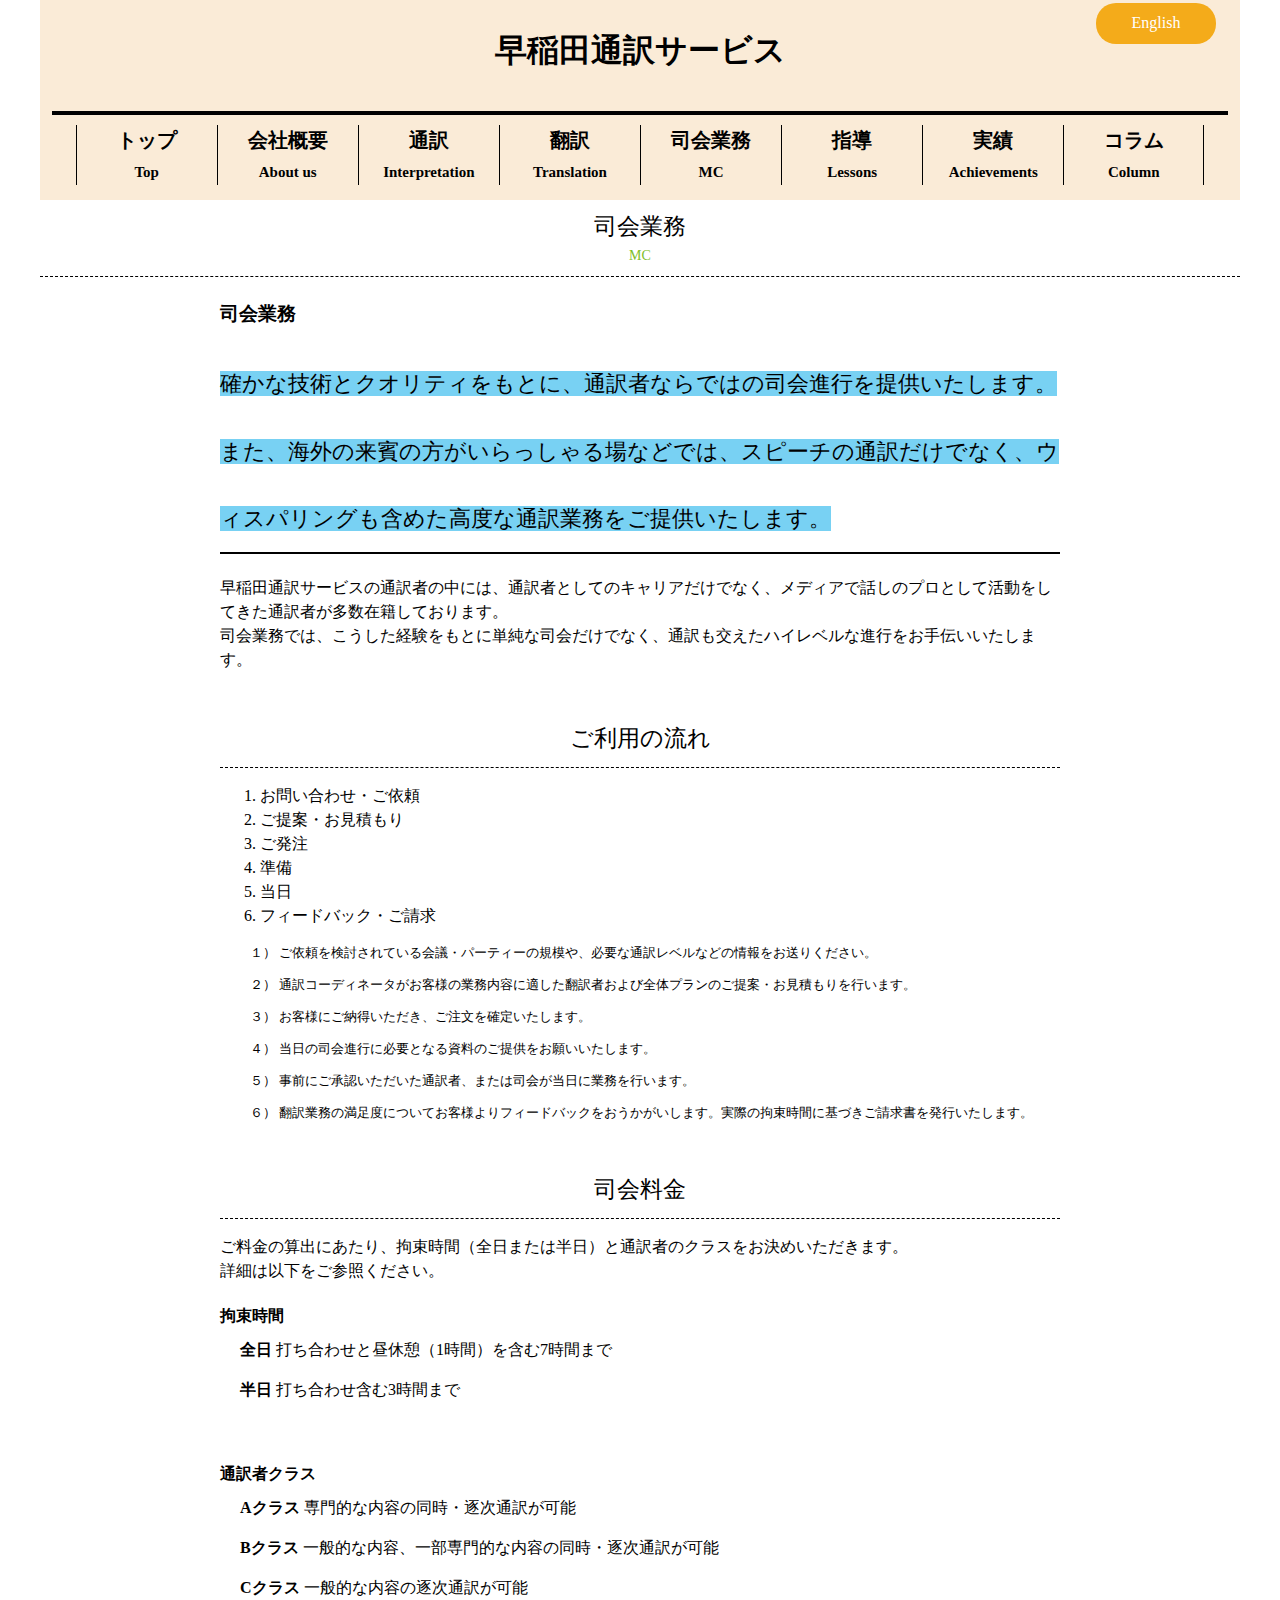
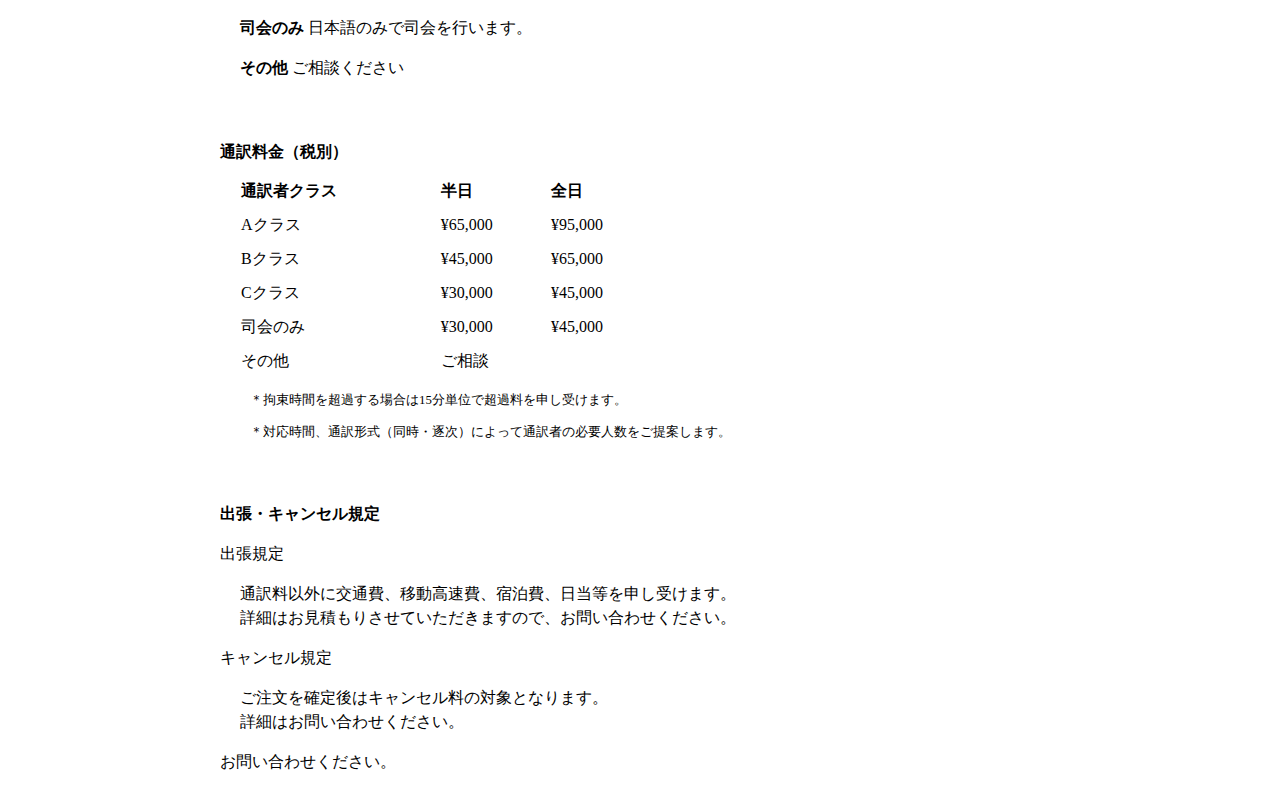
<file: MC.html>
<!DOCTYPE html>
<html lang="ja">
<head>
    <meta charset="UTF-8">
    <title>早稲田通訳サービス</title>
    <link rel="stylesheet" href="css/sanitize.css">
    <link rel="stylesheet" href="css/MC.css" media="screen">
    <link rel="preconnect" href="https://fonts.gstatic.com"> 
    <link href="https://fonts.googleapis.com/css2?family=Noto+Sans+JP:wght@300&display=swap" rel="stylesheet">


</head>
<body>
   <div>
    <Header>
      <!--<div class="HeaderBackImg"><img src="images/headerBack2.jpg" alt="pal" class="HeaderBackImgTagu"></div>}-->
       <div class="HeaderWrapper">
            <div class="English"><a href="" class="EnglishLink">English</a></div>
                <div class="HeaderSection1">
                    <a href="index.html" class="TopLink">
                        <h1 class="HeaderLogoPic">早稲田通訳サービス</h1>
                    </a>
                </div>
            <nav>
                <ul>
                    <li class="FirstList Y1">
                        <a href="index.html" class="FirstListLink">トップ<br>
                            <span class="ListEnglish">Top</span>
                        </a>
                    </li>
                    <li class="FirstList">
                        <a href="AboutUs.html" class="FirstListLink">会社概要<br>
                            <span class="ListEnglish">About us</span>
                        </a>
                    </li>
                    <li class="FirstList">
                        <a href="Interpretation.html" class="FirstListLink">通訳<br>
                            <span class="ListEnglish">Interpretation</span>
                        </a>
                    </li>
                    <li class="FirstList">
                        <a href="Translation.html" class="FirstListLink">翻訳<br>
                            <span class="ListEnglish">Translation</span>
                        </a>
                    </li>
                    <li class="FirstList">
                        <a href="MC.html" class="FirstListLink">司会業務<br>
                            <span class="ListEnglish">MC</span>
                        </a>
                    </li>
                    <li class="FirstList">
                        <a href="Lessons.html" class="FirstListLink">指導<br>
                            <span class="ListEnglish">Lessons</span>
                        </a>
                    </li>
                    <li class="FirstList">
                        <a href="Achievements.html" class="FirstListLink">実績<br>
                            <span class="ListEnglish">Achievements</span>
                        </a>
                    </li>
                    <li class="FirstList YLast">
                        <a href="Column.html" class="FirstListLink">コラム<br>
                            <span class="ListEnglish">Column</span>
                        </a>
                    </li>
                </ul>
            </nav>
        </div>
    </Header>
    </div>
    <div class="miniHeader forTop">
        <h1>司会業務</h1>
        <h2>MC</h2>
    </div>
    
    <section class="Interpretation">
        <h3>司会業務</h3>
        <p class="IntPhil">
           <span>
            確かな技術とクオリティをもとに、通訳者ならではの司会進行を提供いたします。<br>
            また、海外の来賓の方がいらっしゃる場などでは、スピーチの通訳だけでなく、ウィスパリングも含めた高度な通訳業務をご提供いたします。
           </span>
        </p>
        
        <p>早稲田通訳サービスの通訳者の中には、通訳者としてのキャリアだけでなく、メディアで話しのプロとして活動をしてきた通訳者が多数在籍しております。<br>
        司会業務では、こうした経験をもとに単純な司会だけでなく、通訳も交えたハイレベルな進行をお手伝いいたします。</p>
        
        <div class="miniHeader sec2">
        <h1>ご利用の流れ</h1>
        </div>
        <ol>
            <li>お問い合わせ・ご依頼</li>
            <li>ご提案・お見積もり</li>
            <li>ご発注</li>
            <li>準備</li>
            <li>当日</li>
            <li>フィードバック・ご請求</li>
        </ol>
        
        <p class="Float">１）	ご依頼を検討されている会議・パーティーの規模や、必要な通訳レベルなどの情報をお送りください。</p>
        <p class="Float">２）	通訳コーディネータがお客様の業務内容に適した翻訳者および全体プランのご提案・お見積もりを行います。</p>
        <p class="Float">３）	お客様にご納得いただき、ご注文を確定いたします。</p>
        <p class="Float">４）	当日の司会進行に必要となる資料のご提供をお願いいたします。</p>
        <p class="Float">５）	事前にご承認いただいた通訳者、または司会が当日に業務を行います。</p>
        <p class="Float">６）	翻訳業務の満足度についてお客様よりフィードバックをおうかがいします。実際の拘束時間に基づきご請求書を発行いたします。</p>
        
        <div class="miniHeader sec2">
        <h1>司会料金</h1>
        </div>
        
        <p>ご料金の算出にあたり、拘束時間（全日または半日）と通訳者のクラスをお決めいただきます。
        <br>詳細は以下をご参照ください。
        </p>
        
        <h4 class="Money">拘束時間</h4>
        <p class="MoneyP"><span>全日</span> 打ち合わせと昼休憩（1時間）を含む7時間まで</p>
        <p class="MoneyP"><span>半日</span> 打ち合わせ含む3時間まで</p>
        
        <h4 class="Money Class">通訳者クラス</h4>
        <p class="MoneyP"><span>Aクラス</span> 専門的な内容の同時・逐次通訳が可能</p>
        <p class="MoneyP"><span>Bクラス</span> 一般的な内容、一部専門的な内容の同時・逐次通訳が可能</p>
        <p class="MoneyP"><span>Cクラス</span> 一般的な内容の逐次通訳が可能</p>
        <p class="MoneyP"><span>司会のみ</span> 日本語のみで司会を行います。</p>
        <p class="MoneyP"><span>その他</span> ご相談ください</p>
        
        <h4 class="Money Class">通訳料金（税別）</h4>
        <table class="MoneyTable">
            <tr>
                <th>通訳者クラス</th>
                <th>半日</th>
                <th>全日</th>
            </tr>
            <tr>
                <td>Aクラス</td>
                <td>¥65,000</td>
                <td>¥95,000</td>
            </tr>
            <tr>
                <td>Bクラス</td>
                <td>¥45,000</td>
                <td>¥65,000</td>
            </tr>
            <tr>
                <td>Cクラス</td>
                <td>¥30,000</td>
                <td>¥45,000</td>
            </tr>
            <tr>
                <td>司会のみ</td>
                <td>¥30,000</td>
                <td>¥45,000</td>
            </tr>
            <tr>
                <td>その他</td>
                <td>ご相談</td>
            </tr>
        </table>
        
        <p class="Float">＊拘束時間を超過する場合は15分単位で超過料を申し受けます。</p>
        <p class="Float">＊対応時間、通訳形式（同時・逐次）によって通訳者の必要人数をご提案します。</p>
        
        <h4 class="Money Class">出張・キャンセル規定</h4>
        <p>出張規定</p>
        <p class="Can">通訳料以外に交通費、移動高速費、宿泊費、日当等を申し受けます。<br>
        詳細はお見積もりさせていただきますので、お問い合わせください。
        </p>
        <p>キャンセル規定</p>
        <p class="Can">ご注文を確定後はキャンセル料の対象となります。<br>
        詳細はお問い合わせください。
        </p>お問い合わせください。
        </p>
    </section>
        <!--以下テスト-->
</body>
</html>
</file>
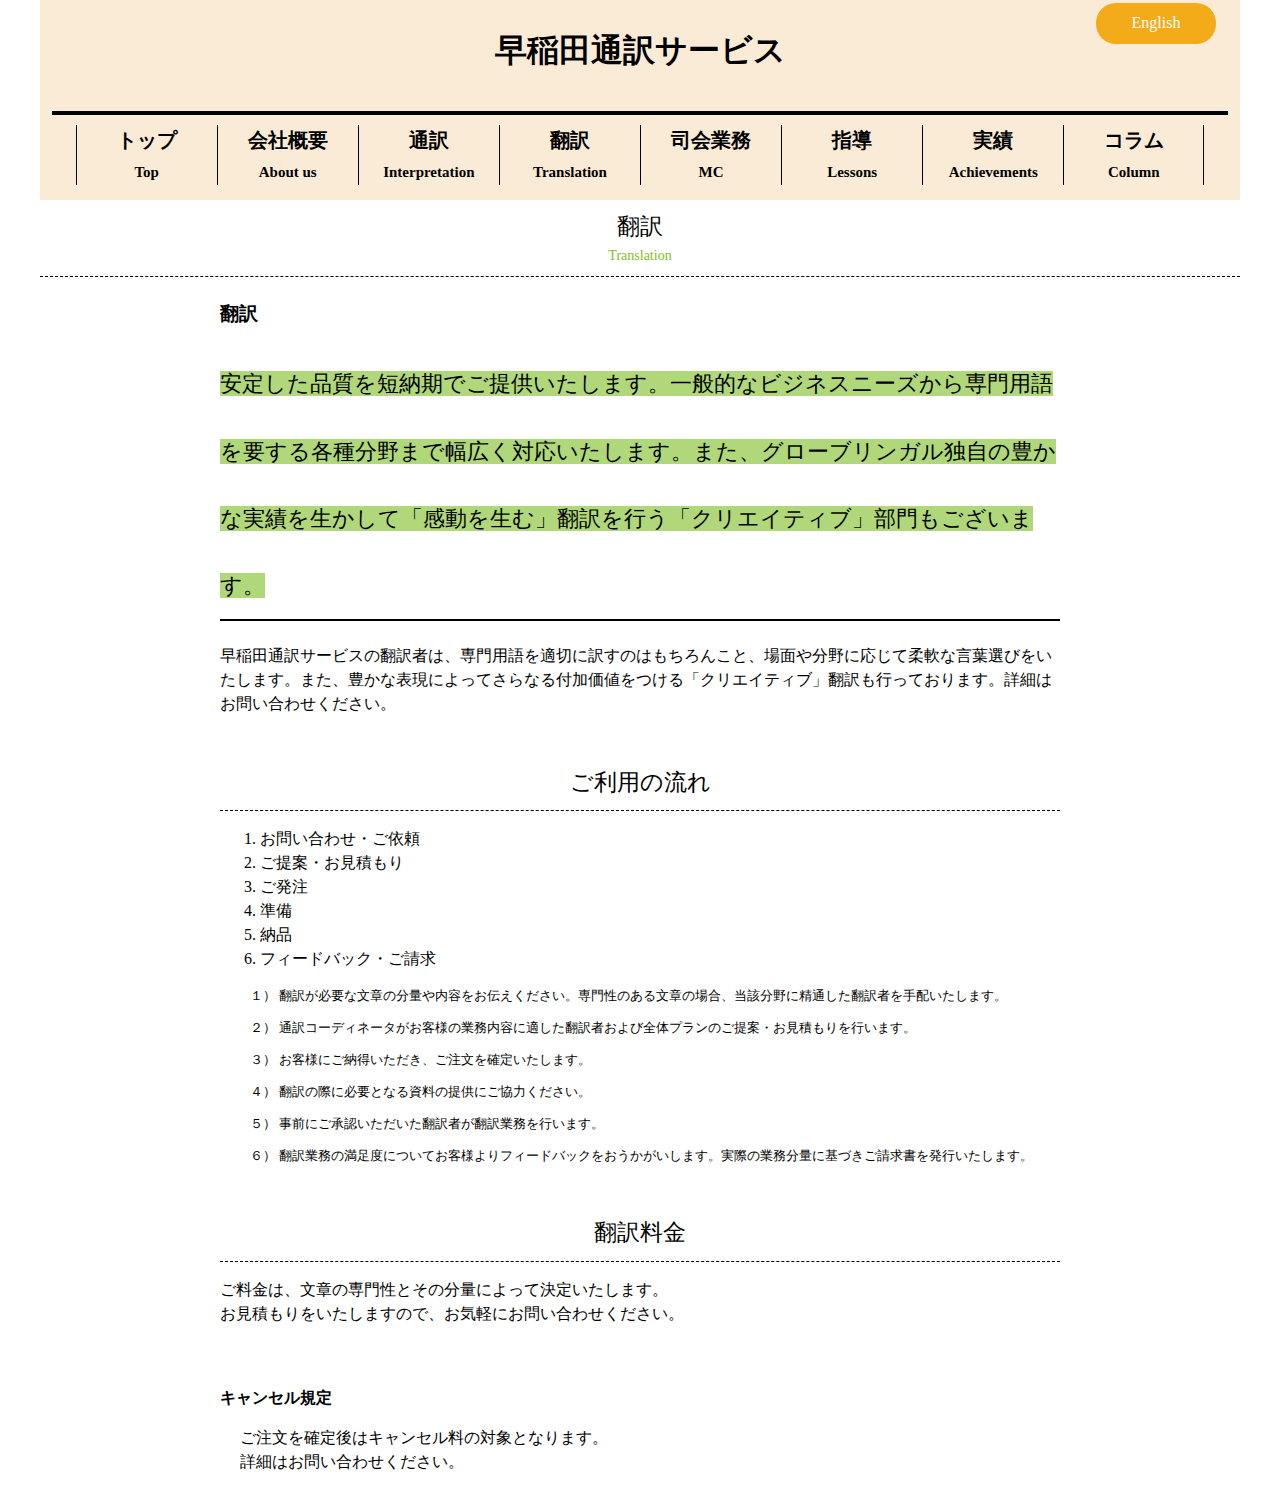
<file: Translation.html>
<!DOCTYPE html>
<html lang="ja">
<head>
    <meta charset="UTF-8">
    <title>早稲田通訳サービス</title>
    <link rel="stylesheet" href="css/sanitize.css">
    <link rel="stylesheet" href="css/Translation.css" media="screen">
    <link rel="preconnect" href="https://fonts.gstatic.com"> 
    <link href="https://fonts.googleapis.com/css2?family=Noto+Sans+JP:wght@300&display=swap" rel="stylesheet">


</head>
<body>
   <div>
    <Header>
      <!--<div class="HeaderBackImg"><img src="images/headerBack2.jpg" alt="pal" class="HeaderBackImgTagu"></div>}-->
       <div class="HeaderWrapper">
            <div class="English"><a href="" class="EnglishLink">English</a></div>
                <div class="HeaderSection1">
                    <a href="index.html" class="TopLink">
                        <h1 class="HeaderLogoPic">早稲田通訳サービス</h1>
                    </a>
                </div>
            <nav>
                <ul>
                    <li class="FirstList Y1">
                        <a href="index.html" class="FirstListLink">トップ<br>
                            <span class="ListEnglish">Top</span>
                        </a>
                    </li>
                    <li class="FirstList">
                        <a href="AboutUs.html" class="FirstListLink">会社概要<br>
                            <span class="ListEnglish">About us</span>
                        </a>
                    </li>
                    <li class="FirstList">
                        <a href="Interpretation.html" class="FirstListLink">通訳<br>
                            <span class="ListEnglish">Interpretation</span>
                        </a>
                    </li>
                    <li class="FirstList">
                        <a href="Translation.html" class="FirstListLink">翻訳<br>
                            <span class="ListEnglish">Translation</span>
                        </a>
                    </li>
                    <li class="FirstList">
                        <a href="MC.html" class="FirstListLink">司会業務<br>
                            <span class="ListEnglish">MC</span>
                        </a>
                    </li>
                    <li class="FirstList">
                        <a href="Lessons.html" class="FirstListLink">指導<br>
                            <span class="ListEnglish">Lessons</span>
                        </a>
                    </li>
                    <li class="FirstList">
                        <a href="Achievements.html" class="FirstListLink">実績<br>
                            <span class="ListEnglish">Achievements</span>
                        </a>
                    </li>
                    <li class="FirstList YLast">
                        <a href="Column.html" class="FirstListLink">コラム<br>
                            <span class="ListEnglish">Column</span>
                        </a>
                    </li>
                </ul>
            </nav>
        </div>
    </Header>
    </div>
    <div class="miniHeader forTop">
        <h1>翻訳</h1>
        <h2>Translation</h2>
    </div>
    
    <section class="Interpretation">
        <h3>翻訳</h3>
        <p class="IntPhil">
           <span>
            安定した品質を短納期でご提供いたします。一般的なビジネスニーズから専門用語を要する各種分野まで幅広く対応いたします。また、グローブリンガル独自の豊かな実績を生かして「感動を生む」翻訳を行う「クリエイティブ」部門もございます。
           </span>
        </p>
        
        <p>早稲田通訳サービスの翻訳者は、専門用語を適切に訳すのはもちろんこと、場面や分野に応じて柔軟な言葉選びをいたします。また、豊かな表現によってさらなる付加価値をつける「クリエイティブ」翻訳も行っております。詳細はお問い合わせください。</p>
        
        <div class="miniHeader sec2">
        <h1>ご利用の流れ</h1>
        </div>
        <ol>
            <li>お問い合わせ・ご依頼</li>
            <li>ご提案・お見積もり</li>
            <li>ご発注</li>
            <li>準備</li>
            <li>納品</li>
            <li>フィードバック・ご請求</li>
        </ol>
        
        <p class="Float">１）	翻訳が必要な文章の分量や内容をお伝えください。専門性のある文章の場合、当該分野に精通した翻訳者を手配いたします。</p>
        <p class="Float">２）	通訳コーディネータがお客様の業務内容に適した翻訳者および全体プランのご提案・お見積もりを行います。</p>
        <p class="Float">３）	お客様にご納得いただき、ご注文を確定いたします。</p>
        <p class="Float">４）	翻訳の際に必要となる資料の提供にご協力ください。</p>
        <p class="Float">５）	事前にご承認いただいた翻訳者が翻訳業務を行います。</p>
        <p class="Float">６）	翻訳業務の満足度についてお客様よりフィードバックをおうかがいします。実際の業務分量に基づきご請求書を発行いたします。</p>
        
        <div class="miniHeader sec2">
        <h1>翻訳料金</h1>
        </div>
        
        <p>ご料金は、文章の専門性とその分量によって決定いたします。
        <br>お見積もりをいたしますので、お気軽にお問い合わせください。
        </p>

        
        <h4 class="Money Class">キャンセル規定</h4>
        <p class="Can">ご注文を確定後はキャンセル料の対象となります。<br>
        詳細はお問い合わせください。
        </p>
    </section>
        <!--以下テスト-->
</body>
</html>
</file>
<file: sanitize.css>
/* Document
 * ========================================================================== */

/**
 * Add border box sizing in all browsers (opinionated).
 */

*,
::before,
::after {
  box-sizing: border-box;
}

/**
 * 1. Add text decoration inheritance in all browsers (opinionated).
 * 2. Add vertical alignment inheritance in all browsers (opinionated).
 */

::before,
::after {
  text-decoration: inherit; /* 1 */
  vertical-align: inherit; /* 2 */
}

/**
 * 1. Use the default cursor in all browsers (opinionated).
 * 2. Change the line height in all browsers (opinionated).
 * 3. Use a 4-space tab width in all browsers (opinionated).
 * 4. Remove the grey highlight on links in iOS (opinionated).
 * 5. Prevent adjustments of font size after orientation changes in
 *    IE on Windows Phone and in iOS.
 * 6. Breaks words to prevent overflow in all browsers (opinionated).
 */

html {
  cursor: default; /* 1 */
  line-height: 1.5; /* 2 */
  -moz-tab-size: 4; /* 3 */
  tab-size: 4; /* 3 */
  -webkit-tap-highlight-color: transparent /* 4 */;
  -ms-text-size-adjust: 100%; /* 5 */
  -webkit-text-size-adjust: 100%; /* 5 */
  word-break: break-word; /* 6 */
}

/* Sections
 * ========================================================================== */

/**
 * Remove the margin in all browsers (opinionated).
 */

body {
  margin: 0;
}

/**
 * Correct the font size and margin on `h1` elements within `section` and
 * `article` contexts in Chrome, Edge, Firefox, and Safari.
 */

h1 {
  font-size: 2em;
  margin: 0.67em 0;
}

/* Grouping content
 * ========================================================================== */

/**
 * Remove the margin on nested lists in Chrome, Edge, IE, and Safari.
 */

dl dl,
dl ol,
dl ul,
ol dl,
ul dl {
  margin: 0;
}

/**
 * Remove the margin on nested lists in Edge 18- and IE.
 */

ol ol,
ol ul,
ul ol,
ul ul {
  margin: 0;
}

/**
 * 1. Correct the inheritance of border color in Firefox.
 * 2. Add the correct box sizing in Firefox.
 * 3. Show the overflow in Edge 18- and IE.
 */

hr {
  color: inherit; /* 1 */
  height: 0; /* 2 */
  overflow: visible; /* 3 */
}

/**
 * Add the correct display in IE.
 */

main {
  display: block;
}

/**
 * Remove the list style on navigation lists in all browsers (opinionated).
 */

nav ol,
nav ul {
  list-style: none;
  padding: 0;
}

/**
 * Prevent VoiceOver from ignoring list semantics in Safari (opinionated).
 */

nav li::before {
  content: "\200B";
}

/**
 * 1. Correct the inheritance and scaling of font size in all browsers.
 * 2. Correct the odd `em` font sizing in all browsers.
 * 3. Prevent overflow of the container in all browsers (opinionated).
 */

pre {
  font-family: monospace, monospace; /* 1 */
  font-size: 1em; /* 2 */
  overflow: auto; /* 3 */
  -ms-overflow-style: scrollbar; /* 3 */
}

/* Text-level semantics
 * ========================================================================== */

/**
 * Remove the gray background on active links in IE 10.
 */

a {
  background-color: transparent;
}

/**
 * Add the correct text decoration in Edge 18-, IE, and Safari.
 */

abbr[title] {
  text-decoration: underline;
  text-decoration: underline dotted;
}

/**
 * Add the correct font weight in Chrome, Edge, and Safari.
 */

b,
strong {
  font-weight: bolder;
}

/**
 * 1. Correct the inheritance and scaling of font size in all browsers.
 * 2. Correct the odd `em` font sizing in all browsers.
 */

code,
kbd,
samp {
  font-family: monospace, monospace; /* 1 */
  font-size: 1em; /* 2 */
}

/**
 * Add the correct font size in all browsers.
 */

small {
  font-size: 80%;
}

/* Embedded content
 * ========================================================================== */

/*
 * Change the alignment on media elements in all browsers (opinionated).
 */

audio,
canvas,
iframe,
img,
svg,
video {
  vertical-align: middle;
}

/**
 * Add the correct display in IE 9-.
 */

audio,
video {
  display: inline-block;
}

/**
 * Add the correct display in iOS 4-7.
 */

audio:not([controls]) {
  display: none;
  height: 0;
}

/**
 * Remove the border on iframes in all browsers (opinionated).
 */

iframe {
  border-style: none;
}

/**
 * Remove the border on images within links in IE 10-.
 */

img {
  border-style: none;
}

/**
 * Change the fill color to match the text color in all browsers (opinionated).
 */

svg:not([fill]) {
  fill: currentColor;
}

/**
 * Hide the overflow in IE.
 */

svg:not(:root) {
  overflow: hidden;
}

/* Tabular data
 * ========================================================================== */

/**
 * 1. Collapse border spacing in all browsers (opinionated).
 * 2. Correct table border color inheritance in all Chrome, Edge, and Safari.
 * 3. Remove text indentation from table contents in Chrome, Edge, and Safari.
 */

table {
  border-collapse: collapse; /* 1 */
  border-color: inherit; /* 2 */
  text-indent: 0; /* 3 */
}

/* Forms
 * ========================================================================== */

/**
 * Remove the margin on controls in Safari.
 */

button,
input,
select {
  margin: 0;
}

/**
 * 1. Show the overflow in IE.
 * 2. Remove the inheritance of text transform in Edge 18-, Firefox, and IE.
 */

button {
  overflow: visible; /* 1 */
  text-transform: none; /* 2 */
}

/**
 * Correct the inability to style buttons in iOS and Safari.
 */

button,
[type="button"],
[type="reset"],
[type="submit"] {
  -webkit-appearance: button;
}

/**
 * 1. Change the inconsistent appearance in all browsers (opinionated).
 * 2. Correct the padding in Firefox.
 */

fieldset {
  border: 1px solid #a0a0a0; /* 1 */
  padding: 0.35em 0.75em 0.625em; /* 2 */
}

/**
 * Show the overflow in Edge 18- and IE.
 */

input {
  overflow: visible;
}

/**
 * 1. Correct the text wrapping in Edge 18- and IE.
 * 2. Correct the color inheritance from `fieldset` elements in IE.
 */

legend {
  color: inherit; /* 2 */
  display: table; /* 1 */
  max-width: 100%; /* 1 */
  white-space: normal; /* 1 */
}

/**
 * 1. Add the correct display in Edge 18- and IE.
 * 2. Add the correct vertical alignment in Chrome, Edge, and Firefox.
 */

progress {
  display: inline-block; /* 1 */
  vertical-align: baseline; /* 2 */
}

/**
 * Remove the inheritance of text transform in Firefox.
 */

select {
  text-transform: none;
}

/**
 * 1. Remove the margin in Firefox and Safari.
 * 2. Remove the default vertical scrollbar in IE.
 * 3. Change the resize direction in all browsers (opinionated).
 */

textarea {
  margin: 0; /* 1 */
  overflow: auto; /* 2 */
  resize: vertical; /* 3 */
  resize: block; /* 3 */
}

/**
 * Remove the padding in IE 10-.
 */

[type="checkbox"],
[type="radio"] {
  padding: 0;
}

/**
 * 1. Correct the odd appearance in Chrome, Edge, and Safari.
 * 2. Correct the outline style in Safari.
 */

[type="search"] {
  -webkit-appearance: textfield; /* 1 */
  outline-offset: -2px; /* 2 */
}

/**
 * Correct the cursor style of increment and decrement buttons in Safari.
 */

::-webkit-inner-spin-button,
::-webkit-outer-spin-button {
  height: auto;
}

/**
 * Correct the text style of placeholders in Chrome, Edge, and Safari.
 */

::-webkit-input-placeholder {
  color: inherit;
  opacity: 0.54;
}

/**
 * Remove the inner padding in Chrome, Edge, and Safari on macOS.
 */

::-webkit-search-decoration {
  -webkit-appearance: none;
}

/**
 * 1. Correct the inability to style upload buttons in iOS and Safari.
 * 2. Change font properties to `inherit` in Safari.
 */

::-webkit-file-upload-button {
  -webkit-appearance: button; /* 1 */
  font: inherit; /* 2 */
}

/**
 * Remove the inner border and padding of focus outlines in Firefox.
 */

::-moz-focus-inner {
  border-style: none;
  padding: 0;
}

/**
 * Restore the focus outline styles unset by the previous rule in Firefox.
 */

:-moz-focusring {
  outline: 1px dotted ButtonText;
}

/**
 * Remove the additional :invalid styles in Firefox.
 */

:-moz-ui-invalid {
  box-shadow: none;
}

/* Interactive
 * ========================================================================== */

/*
 * Add the correct display in Edge 18- and IE.
 */

details {
  display: block;
}

/*
 * Add the correct styles in Edge 18-, IE, and Safari.
 */

dialog {
  background-color: white;
  border: solid;
  color: black;
  display: block;
  height: -moz-fit-content;
  height: -webkit-fit-content;
  height: fit-content;
  left: 0;
  margin: auto;
  padding: 1em;
  position: absolute;
  right: 0;
  width: -moz-fit-content;
  width: -webkit-fit-content;
  width: fit-content;
}

dialog:not([open]) {
  display: none;
}

/*
 * Add the correct display in all browsers.
 */

summary {
  display: list-item;
}

/* Scripting
 * ========================================================================== */

/**
 * Add the correct display in IE 9-.
 */

canvas {
  display: inline-block;
}

/**
 * Add the correct display in IE.
 */

template {
  display: none;
}

/* User interaction
 * ========================================================================== */

/*
 * Remove the tapping delay in IE 10.
 */

a,
area,
button,
input,
label,
select,
summary,
textarea,
[tabindex] {
  -ms-touch-action: manipulation;
}

/**
 * Add the correct display in IE 10-.
 */

[hidden] {
  display: none;
}

/* Accessibility
 * ========================================================================== */

/**
 * Change the cursor on busy elements in all browsers (opinionated).
 */

[aria-busy="true"] {
  cursor: progress;
}

/*
 * Change the cursor on control elements in all browsers (opinionated).
 */

[aria-controls] {
  cursor: pointer;
}

/*
 * Change the cursor on disabled, not-editable, or otherwise
 * inoperable elements in all browsers (opinionated).
 */

[aria-disabled="true"],
[disabled] {
  cursor: not-allowed;
}

/*
 * Change the display on visually hidden accessible elements
 * in all browsers (opinionated).
 */

[aria-hidden="false"][hidden] {
  display: initial;
}

[aria-hidden="false"][hidden]:not(:focus) {
  clip: rect(0, 0, 0, 0);
  position: absolute;
}
</file>
<file: index.css>
@charaset "UTF-8";

:root{
    
}

head{
    
}
body{
    width:1200px;
    background-repeat:no-repeat;
    background-attachment:fixed;
    background-position:center;
    margin-left:auto;
    margin-right:auto;
}
Header{
    position:fixed;
    background-color:#ffffff;
    margin-top:0px;
    top:0%;
    height:200px;
    width:100%;
    background-color:antiquewhite;
    width:1200px;
    z-index: 1000;
}
.HeaderBackImg{
    position:absolute;
    z-index:-100;
}
.HeaderBackImgTagu{
    width:100%;
}
.HeaderWrapper{
    width:98%;
    margin-left:1%;
    margin-top:0px;
    /*border:solid 7px #7FBE29;
    border-radius:20px;
    background-color:rgba(255, 255, 255, 0.95);*/
}
.TopLink{
    text-decoration:none;
}
.English{
    position:absolute;
    text-align:center;
    right:2%;
    top:1.5%;
    background-color:#F4AB1A;
    padding:0.7% 1%;
    border-radius:20px;
    width:10%
}
.EnglishLink{
    text-decoration:none;
    color:#ffffff;
    display:inline-block;
    height:100%;
    width:100%;
}
.HeaderSection1{
	text-align: center;
}
.HeaderLogoPic{
    margin-top: 10px;
    margin-left:auto;
    margin-right:auto;
    height:80px;
    width: 35%;
    line-height:80px;
    color:black;   
}
.headerLogoPic:link{
}

Header nav{
    position:relative;
}
Header nav ul{
    display:flex;
    justify-content:center;
    padding-left:0px;
    padding-top:10px;
    background-color:#0000;
    border-top:solid 4px;
}
Header nav ul li a:hover{
    background-color:rgba(0, 0, 0, 0.1);
    transition:1s;
}
.NavBack{
    position:absolute;
    margin-left:1%;
    margin-right:1%;
    width:98%;
    height:100%;
    background-color:rgba(0, 0, 0, 0);
    z-index:-1;
    padding-bottom:0px;
}
.FirstListLink{
    text-decoration:none;
    color:#000000;
    display:inline-block;
    height:100%;
    width:100%;
}
.FirstList{
    display:inline-block;
    list-style-type:none;
    text-align:center;
    width:12%;
    border-left:1px solid #000000;
    font-size:20px;
    font-weight:bold;
}
.Y1{
    
}
.YLast{
    border-right:1px solid #000000;
}
.ListEnglish{
    font-size:15px;
}

/*ヘッダー終わり*/

/*汎用クラス*/
.miniHeader{
    text-align:center;
    border-bottom:dashed 1px #000;
    padding-bottom:10px;
}
.miniHeader h1{
    font-weight:normal;
    margin:0px;
    font-size:23px
}
.miniHeader h2{
    margin:0px;
    font-weight:normal;
    font-size:14px;
    color:#7FBE29;
}
.Button{
    display:inline-block;
    width:100%;
    height:100%;
    text-decoration:none;
}
/*汎用クラス終わり*/

/*トップ・スローガン*/
.miniHeader.forTop{
    margin-top:30px;
    padding-top:200px;
}
.sloganJPGWrapper{
    text-align:center;
    margin-top:30px;
}
.sloganJPG{
    width:70%;
}

/*ニュースコーナー*/
.topics{
    position:relative;
    text-align:center;
    color:#fff;
    font-size:30px;
    height:70px;
    margin-top:30px;
    background:linear-gradient(to left,#ffffff,#000080 20%,#000080 80%,#ffffff);
}
.Topics{
    display:inline-block;
    margin-top:10px;
    font-weight:bold;
}
.toList{
    position:absolute;
    right:15%;
    top:24.5px;
    width:7%;
    height:21px;
    background-color:#fff;
    color:#000;
    font-size:14px;
}
.toList a{
    text-decoration:none;
    display:inline-block;
    color:#000;
    height:100%;
    width:100%;
}

.toList a:hover{
    color:#fff;
    background-color:#F4AB1A;
    transition:0.5s;
}

/*ニュースコンテンツ欄*/
.News{
    width:70%;
    margin:auto;
    margin-top:20px;
}
.lineWrapper{
    position:relative;
    text-align:center;
    border-top:solid 1px #000;
    height:60px;
}
.lineWrapper:hover{
    background-color:#ffe5f2;
}
.lineWrapper.No1{
}
.lineWrapper.No5{
    border-bottom:solid 1px #000;
}
.News h3{
    display:inline-block;
    position:absolute;
    font-weight:normal;
    margin:0px;
    height:60px; 
    line-height:60px;
    color:#000;
}
.News h3.date{
    left:0%;
    width:20%;
}
.News h3.genre{
    left:20%;
    width:20%;
    color:#fff;
}
.News h3.contents{
    left:40%;
    width:60%;
}
.NewsMoreInformation{
    width:13%;
    height:40px;
    background-color:#F4AB1A;
    text-align:center;
    line-height:40px;
    margin-left:87%;
    margin-top:20px;
}
.MoreInformation{
    color:#fff;
}

/*ニュース編集部分*/
.News h3.genre.No1{
    background-color:#7f7fff;
}
.News h3.genre.No2{
    background-color:#7f7fff;
}
.News h3.genre.No3{
    background-color:#7f7fff;
}
.News h3.genre.No4{
    background-color:#7f7fff;
}
.News h3.genre.No5{
    background-color:#7f7fff;
}

/*提供サービス*/
.forServices{
    margin-top:30px;
}
.ServicesWrapper{
    width:80%;
    margin:auto;
}
.BoxesWrapper{
    margin-top:50px;
    text-align:center;
}
.ServiceBoxes{
    display:inline-block;
    background-color:rgb(0, 0, 128);
    width:15%;
    height:120px;
    text-align:center;
    margin-right:5%;
    color:#FFF;
    border-radius:20px;
    vertical-align:middle;
}
.BoxesWrapper div:last-child{
    margin-right:0%;
}
.ServiceBoxes p{
}
.ServiceBoxesJp{
    margin-top:30px;
    margin-bottom:0px;
    font-size:1.5em;
}
.ServiceBoxesEn{
    margin-top:0px;
    font-size:0.8em;
}
.ServiceBoxes a{
    color:#fff;
}
.ServiceBoxes a:link{
    color:#fff;
    text-decoration:none;
}
.ServiceBoxes a:visited{
    color:#fff;
    text-decoration:none;
}
.ServiceBoxes a:hover{
    color:#fff;
    text-decoration:none;
    background-color:#7FBE29;
}
.ServiceBoxes a:active{
    color:#fff;
    text-decoration:none;
}
/*提供サービス終わり*/

/*サービス概要*/
.forServiceInfo{
    margin-top:50px;
}
.ServiceInfo{
    border-bottom:1px solid #000;
    padding-bottom:30px;
}
.ServiceInfoWrapper{
    width:70%;
    margin:auto;
}
.ServicesPicture{
    width:250px;
    height:200px;
    float:left;
}
.ServicesPicture.right{
    float:right;
}
.ServicesInfoSen{
    margin-left:270px;
    line-height:2em;
}
.ServicesInfoSen.right{
    margin-left:0px;
    margin-right:270;
}
.floatSanitize{
    clear:both;
}
.ServiceContentsWrapper{
    border-bottom:solid 1px #000;
    clear:both;
}
.hilight{
    color:#F53E20;
}
/*サービス概要終わり*/
</file>
<file: css/sanitize.css>
/* Document
 * ========================================================================== */

/**
 * Add border box sizing in all browsers (opinionated).
 */

*,
::before,
::after {
  box-sizing: border-box;
}

/**
 * 1. Add text decoration inheritance in all browsers (opinionated).
 * 2. Add vertical alignment inheritance in all browsers (opinionated).
 */

::before,
::after {
  text-decoration: inherit; /* 1 */
  vertical-align: inherit; /* 2 */
}

/**
 * 1. Use the default cursor in all browsers (opinionated).
 * 2. Change the line height in all browsers (opinionated).
 * 3. Use a 4-space tab width in all browsers (opinionated).
 * 4. Remove the grey highlight on links in iOS (opinionated).
 * 5. Prevent adjustments of font size after orientation changes in
 *    IE on Windows Phone and in iOS.
 * 6. Breaks words to prevent overflow in all browsers (opinionated).
 */

html {
  cursor: default; /* 1 */
  line-height: 1.5; /* 2 */
  -moz-tab-size: 4; /* 3 */
  tab-size: 4; /* 3 */
  -webkit-tap-highlight-color: transparent /* 4 */;
  -ms-text-size-adjust: 100%; /* 5 */
  -webkit-text-size-adjust: 100%; /* 5 */
  word-break: break-word; /* 6 */
}

/* Sections
 * ========================================================================== */

/**
 * Remove the margin in all browsers (opinionated).
 */

body {
  margin: 0;
}

/**
 * Correct the font size and margin on `h1` elements within `section` and
 * `article` contexts in Chrome, Edge, Firefox, and Safari.
 */

h1 {
  font-size: 2em;
  margin: 0.67em 0;
}

/* Grouping content
 * ========================================================================== */

/**
 * Remove the margin on nested lists in Chrome, Edge, IE, and Safari.
 */

dl dl,
dl ol,
dl ul,
ol dl,
ul dl {
  margin: 0;
}

/**
 * Remove the margin on nested lists in Edge 18- and IE.
 */

ol ol,
ol ul,
ul ol,
ul ul {
  margin: 0;
}

/**
 * 1. Correct the inheritance of border color in Firefox.
 * 2. Add the correct box sizing in Firefox.
 * 3. Show the overflow in Edge 18- and IE.
 */

hr {
  color: inherit; /* 1 */
  height: 0; /* 2 */
  overflow: visible; /* 3 */
}

/**
 * Add the correct display in IE.
 */

main {
  display: block;
}

/**
 * Remove the list style on navigation lists in all browsers (opinionated).
 */

nav ol,
nav ul {
  list-style: none;
  padding: 0;
}

/**
 * Prevent VoiceOver from ignoring list semantics in Safari (opinionated).
 */

nav li::before {
  content: "\200B";
}

/**
 * 1. Correct the inheritance and scaling of font size in all browsers.
 * 2. Correct the odd `em` font sizing in all browsers.
 * 3. Prevent overflow of the container in all browsers (opinionated).
 */

pre {
  font-family: monospace, monospace; /* 1 */
  font-size: 1em; /* 2 */
  overflow: auto; /* 3 */
  -ms-overflow-style: scrollbar; /* 3 */
}

/* Text-level semantics
 * ========================================================================== */

/**
 * Remove the gray background on active links in IE 10.
 */

a {
  background-color: transparent;
}

/**
 * Add the correct text decoration in Edge 18-, IE, and Safari.
 */

abbr[title] {
  text-decoration: underline;
  text-decoration: underline dotted;
}

/**
 * Add the correct font weight in Chrome, Edge, and Safari.
 */

b,
strong {
  font-weight: bolder;
}

/**
 * 1. Correct the inheritance and scaling of font size in all browsers.
 * 2. Correct the odd `em` font sizing in all browsers.
 */

code,
kbd,
samp {
  font-family: monospace, monospace; /* 1 */
  font-size: 1em; /* 2 */
}

/**
 * Add the correct font size in all browsers.
 */

small {
  font-size: 80%;
}

/* Embedded content
 * ========================================================================== */

/*
 * Change the alignment on media elements in all browsers (opinionated).
 */

audio,
canvas,
iframe,
img,
svg,
video {
  vertical-align: middle;
}

/**
 * Add the correct display in IE 9-.
 */

audio,
video {
  display: inline-block;
}

/**
 * Add the correct display in iOS 4-7.
 */

audio:not([controls]) {
  display: none;
  height: 0;
}

/**
 * Remove the border on iframes in all browsers (opinionated).
 */

iframe {
  border-style: none;
}

/**
 * Remove the border on images within links in IE 10-.
 */

img {
  border-style: none;
}

/**
 * Change the fill color to match the text color in all browsers (opinionated).
 */

svg:not([fill]) {
  fill: currentColor;
}

/**
 * Hide the overflow in IE.
 */

svg:not(:root) {
  overflow: hidden;
}

/* Tabular data
 * ========================================================================== */

/**
 * 1. Collapse border spacing in all browsers (opinionated).
 * 2. Correct table border color inheritance in all Chrome, Edge, and Safari.
 * 3. Remove text indentation from table contents in Chrome, Edge, and Safari.
 */

table {
  border-collapse: collapse; /* 1 */
  border-color: inherit; /* 2 */
  text-indent: 0; /* 3 */
}

/* Forms
 * ========================================================================== */

/**
 * Remove the margin on controls in Safari.
 */

button,
input,
select {
  margin: 0;
}

/**
 * 1. Show the overflow in IE.
 * 2. Remove the inheritance of text transform in Edge 18-, Firefox, and IE.
 */

button {
  overflow: visible; /* 1 */
  text-transform: none; /* 2 */
}

/**
 * Correct the inability to style buttons in iOS and Safari.
 */

button,
[type="button"],
[type="reset"],
[type="submit"] {
  -webkit-appearance: button;
}

/**
 * 1. Change the inconsistent appearance in all browsers (opinionated).
 * 2. Correct the padding in Firefox.
 */

fieldset {
  border: 1px solid #a0a0a0; /* 1 */
  padding: 0.35em 0.75em 0.625em; /* 2 */
}

/**
 * Show the overflow in Edge 18- and IE.
 */

input {
  overflow: visible;
}

/**
 * 1. Correct the text wrapping in Edge 18- and IE.
 * 2. Correct the color inheritance from `fieldset` elements in IE.
 */

legend {
  color: inherit; /* 2 */
  display: table; /* 1 */
  max-width: 100%; /* 1 */
  white-space: normal; /* 1 */
}

/**
 * 1. Add the correct display in Edge 18- and IE.
 * 2. Add the correct vertical alignment in Chrome, Edge, and Firefox.
 */

progress {
  display: inline-block; /* 1 */
  vertical-align: baseline; /* 2 */
}

/**
 * Remove the inheritance of text transform in Firefox.
 */

select {
  text-transform: none;
}

/**
 * 1. Remove the margin in Firefox and Safari.
 * 2. Remove the default vertical scrollbar in IE.
 * 3. Change the resize direction in all browsers (opinionated).
 */

textarea {
  margin: 0; /* 1 */
  overflow: auto; /* 2 */
  resize: vertical; /* 3 */
  resize: block; /* 3 */
}

/**
 * Remove the padding in IE 10-.
 */

[type="checkbox"],
[type="radio"] {
  padding: 0;
}

/**
 * 1. Correct the odd appearance in Chrome, Edge, and Safari.
 * 2. Correct the outline style in Safari.
 */

[type="search"] {
  -webkit-appearance: textfield; /* 1 */
  outline-offset: -2px; /* 2 */
}

/**
 * Correct the cursor style of increment and decrement buttons in Safari.
 */

::-webkit-inner-spin-button,
::-webkit-outer-spin-button {
  height: auto;
}

/**
 * Correct the text style of placeholders in Chrome, Edge, and Safari.
 */

::-webkit-input-placeholder {
  color: inherit;
  opacity: 0.54;
}

/**
 * Remove the inner padding in Chrome, Edge, and Safari on macOS.
 */

::-webkit-search-decoration {
  -webkit-appearance: none;
}

/**
 * 1. Correct the inability to style upload buttons in iOS and Safari.
 * 2. Change font properties to `inherit` in Safari.
 */

::-webkit-file-upload-button {
  -webkit-appearance: button; /* 1 */
  font: inherit; /* 2 */
}

/**
 * Remove the inner border and padding of focus outlines in Firefox.
 */

::-moz-focus-inner {
  border-style: none;
  padding: 0;
}

/**
 * Restore the focus outline styles unset by the previous rule in Firefox.
 */

:-moz-focusring {
  outline: 1px dotted ButtonText;
}

/**
 * Remove the additional :invalid styles in Firefox.
 */

:-moz-ui-invalid {
  box-shadow: none;
}

/* Interactive
 * ========================================================================== */

/*
 * Add the correct display in Edge 18- and IE.
 */

details {
  display: block;
}

/*
 * Add the correct styles in Edge 18-, IE, and Safari.
 */

dialog {
  background-color: white;
  border: solid;
  color: black;
  display: block;
  height: -moz-fit-content;
  height: -webkit-fit-content;
  height: fit-content;
  left: 0;
  margin: auto;
  padding: 1em;
  position: absolute;
  right: 0;
  width: -moz-fit-content;
  width: -webkit-fit-content;
  width: fit-content;
}

dialog:not([open]) {
  display: none;
}

/*
 * Add the correct display in all browsers.
 */

summary {
  display: list-item;
}

/* Scripting
 * ========================================================================== */

/**
 * Add the correct display in IE 9-.
 */

canvas {
  display: inline-block;
}

/**
 * Add the correct display in IE.
 */

template {
  display: none;
}

/* User interaction
 * ========================================================================== */

/*
 * Remove the tapping delay in IE 10.
 */

a,
area,
button,
input,
label,
select,
summary,
textarea,
[tabindex] {
  -ms-touch-action: manipulation;
}

/**
 * Add the correct display in IE 10-.
 */

[hidden] {
  display: none;
}

/* Accessibility
 * ========================================================================== */

/**
 * Change the cursor on busy elements in all browsers (opinionated).
 */

[aria-busy="true"] {
  cursor: progress;
}

/*
 * Change the cursor on control elements in all browsers (opinionated).
 */

[aria-controls] {
  cursor: pointer;
}

/*
 * Change the cursor on disabled, not-editable, or otherwise
 * inoperable elements in all browsers (opinionated).
 */

[aria-disabled="true"],
[disabled] {
  cursor: not-allowed;
}

/*
 * Change the display on visually hidden accessible elements
 * in all browsers (opinionated).
 */

[aria-hidden="false"][hidden] {
  display: initial;
}

[aria-hidden="false"][hidden]:not(:focus) {
  clip: rect(0, 0, 0, 0);
  position: absolute;
}
</file>
<file: css/Aboutus.css>
@charaset "UTF-8";

:root{
    
}

head{
    
}
body{
    width:1200px;
    background-image:url(../images/logo7.png);
    background-repeat:no-repeat;
    background-attachment:fixed;
    background-position:center;
    margin-left:auto;
    margin-right:auto;
}
Header{
    position:fixed;
    background-color:#ffffff;
    margin-top:0px;
    top:0%;
    height:200px;
    width:100%;
    background-color:antiquewhite;
    width:1200px;
    z-index: 1000;
}
.HeaderBackImg{
    position:absolute;
    z-index:-100;
}
.HeaderBackImgTagu{
    width:100%;
}
.HeaderWrapper{
    width:98%;
    margin-left:1%;
    margin-top:0px;
    /*border:solid 7px #7FBE29;
    border-radius:20px;
    background-color:rgba(255, 255, 255, 0.95);*/
}
.TopLink{
    text-decoration:none;
}
.English{
    position:absolute;
    text-align:center;
    right:2%;
    top:1.5%;
    background-color:#F4AB1A;
    padding:0.7% 1%;
    border-radius:20px;
    width:10%
}
.EnglishLink{
    text-decoration:none;
    color:#ffffff;
    display:inline-block;
    height:100%;
    width:100%;
}
.HeaderSection1{
	text-align: center;
}
.HeaderLogoPic{
    margin-top: 10px;
    margin-left:auto;
    margin-right:auto;
    height:80px;
    width: 35%;
    line-height:80px;
    color:black;   
}
.headerLogoPic:link{
}

Header nav{
    position:relative;
}
Header nav ul{
    display:flex;
    justify-content:center;
    padding-left:0px;
    padding-top:10px;
    background-color:#0000;
    border-top:solid 4px;
}
Header nav ul li a:hover{
    background-color:rgba(0, 0, 0, 0.1);
    transition:1s;
}
.NavBack{
    position:absolute;
    margin-left:1%;
    margin-right:1%;
    width:98%;
    height:100%;
    background-color:rgba(0, 0, 0, 0);
    z-index:-1;
    padding-bottom:0px;
}
.FirstListLink{
    text-decoration:none;
    color:#000000;
    display:inline-block;
    height:100%;
    width:100%;
}
.FirstList{
    display:inline-block;
    list-style-type:none;
    text-align:center;
    width:12%;
    border-left:1px solid #000000;
    font-size:20px;
    font-weight:bold;
}
.Y1{
    
}
.YLast{
    border-right:1px solid #000000;
}
.ListEnglish{
    font-size:15px;
}

/*ヘッダー終わり*/

/*汎用クラス*/
.miniHeader{
    text-align:center;
    border-bottom:dashed 1px #000;
    padding-bottom:10px;
}
.miniHeader h1{
    font-weight:normal;
    margin:0px;
    font-size:23px
}
.miniHeader h2{
    margin:0px;
    font-weight:normal;
    font-size:14px;
    color:#7FBE29;
}
.Button{
    display:inline-block;
    width:100%;
    height:100%;
    text-decoration:none;
}

/*汎用クラス終わり*/

/*トップ・スローガン*/
.miniHeader.forTop{
    top:200px;
    padding-top:10px;
    position:fixed;
    width:1200px;
    background-color:white;
}
.sloganJPGWrapper{
    text-align:center;
    margin-top:30px;
}
.sloganJPG{
    width:70%;
}

/*代表挨拶*/
.CeoComments{
    width:70%;
    margin:auto;
    margin-top:300px;
    padding-bottom:20px;
    background-color:#faebd7;
}
.CeoPic{
    margin-left:50px;
    margin-top:60px;
    width:200px;
    height:200PX;
    float:left;
}
.Ceotxt{
    margin-left:270px;
    line-height:2em;
}
.Ceotxt.sec2{
    margin-left:;
}
.CeoComments h3{
    padding-top:60px;
    margin-left:270px;
}
.CeoComments ul{
    margin-left:260px;
}
/*代表挨拶終わり*/

/*企業情報*/
.ComInfo{
    width:70%;
    margin:auto;
}
.ComInfo p{
    margin-top:0px;
    padding-top:0px;
}
.ComInfo h4{
    margin-bottom:0px;
}
</file>
<file: Achievements.css>
@charaset "UTF-8";

:root{
    
}

head{
    
}
body{
    width:1200px;
    background-repeat:no-repeat;
    background-attachment:fixed;
    background-position:center;
    margin-left:auto;
    margin-right:auto;
}
Header{
    position:fixed;
    background-color:#ffffff;
    margin-top:0px;
    top:0%;
    height:200px;
    width:100%;
    background-color:antiquewhite;
    width:1200px;
    z-index: 1000;
}
.HeaderBackImg{
    position:absolute;
    z-index:-100;
}
.HeaderBackImgTagu{
    width:100%;
}
.HeaderWrapper{
    width:98%;
    margin-left:1%;
    margin-top:0px;
    /*border:solid 7px #7FBE29;
    border-radius:20px;
    background-color:rgba(255, 255, 255, 0.95);*/
}
.TopLink{
    text-decoration:none;
}
.English{
    position:absolute;
    text-align:center;
    right:2%;
    top:1.5%;
    background-color:#F4AB1A;
    padding:0.7% 1%;
    border-radius:20px;
    width:10%
}
.EnglishLink{
    text-decoration:none;
    color:#ffffff;
    display:inline-block;
    height:100%;
    width:100%;
}
.HeaderSection1{
	text-align: center;
}
.HeaderLogoPic{
    margin-top: 10px;
    margin-left:auto;
    margin-right:auto;
    height:80px;
    width: 35%;
    line-height:80px;
    color:black;   
}
.headerLogoPic:link{
}

Header nav{
    position:relative;
}
Header nav ul{
    display:flex;
    justify-content:center;
    padding-left:0px;
    padding-top:10px;
    background-color:#0000;
    border-top:solid 4px;
}
Header nav ul li a:hover{
    background-color:rgba(0, 0, 0, 0.1);
    transition:1s;
}
.NavBack{
    position:absolute;
    margin-left:1%;
    margin-right:1%;
    width:98%;
    height:100%;
    background-color:rgba(0, 0, 0, 0);
    z-index:-1;
    padding-bottom:0px;
}
.FirstListLink{
    text-decoration:none;
    color:#000000;
    display:inline-block;
    height:100%;
    width:100%;
}
.FirstList{
    display:inline-block;
    list-style-type:none;
    text-align:center;
    width:12%;
    border-left:1px solid #000000;
    font-size:20px;
    font-weight:bold;
}
.Y1{
    
}
.YLast{
    border-right:1px solid #000000;
}
.ListEnglish{
    font-size:15px;
}

/*ヘッダー終わり*/

/*汎用クラス*/
.miniHeader{
    text-align:center;
    border-bottom:dashed 1px #000;
    padding-bottom:10px;
}
.miniHeader h1{
    font-weight:normal;
    margin:0px;
    font-size:23px
}
.miniHeader h2{
    margin:0px;
    font-weight:normal;
    font-size:14px;
    color:#7FBE29;
}
.Button{
    display:inline-block;
    width:100%;
    height:100%;
    text-decoration:none;
}

/*汎用クラス終わり*/

/*トップ・スローガン*/
.miniHeader.forTop{
    top:200px;
    padding-top:10px;
    position:fixed;
    width:1200px;
    background-color:white;
}
.sloganJPGWrapper{
    text-align:center;
    margin-top:30px;
}
.sloganJPG{
    width:70%;
}

/*通訳セクション*/
.Achievements{
    width:70%;
    margin:auto;
    margin-top:300px;
}
</file>
<file: css/Column.css>
@charaset "UTF-8";

:root{
    
}

head{
    
}
body{
    width:1200px;
    background-repeat:no-repeat;
    background-attachment:fixed;
    background-position:center;
    margin-left:auto;
    margin-right:auto;
}
Header{
    position:fixed;
    background-color:#ffffff;
    margin-top:0px;
    top:0%;
    height:200px;
    width:100%;
    background-color:antiquewhite;
    width:1200px;
    z-index: 1000;
}
.HeaderBackImg{
    position:absolute;
    z-index:-100;
}
.HeaderBackImgTagu{
    width:100%;
}
.HeaderWrapper{
    width:98%;
    margin-left:1%;
    margin-top:0px;
    /*border:solid 7px #7FBE29;
    border-radius:20px;
    background-color:rgba(255, 255, 255, 0.95);*/
}
.TopLink{
    text-decoration:none;
}
.English{
    position:absolute;
    text-align:center;
    right:2%;
    top:1.5%;
    background-color:#F4AB1A;
    padding:0.7% 1%;
    border-radius:20px;
    width:10%
}
.EnglishLink{
    text-decoration:none;
    color:#ffffff;
    display:inline-block;
    height:100%;
    width:100%;
}
.HeaderSection1{
	text-align: center;
}
.HeaderLogoPic{
    margin-top: 10px;
    margin-left:auto;
    margin-right:auto;
    height:80px;
    width: 35%;
    line-height:80px;
    color:black;   
}
.headerLogoPic:link{
}

Header nav{
    position:relative;
}
Header nav ul{
    display:flex;
    justify-content:center;
    padding-left:0px;
    padding-top:10px;
    background-color:#0000;
    border-top:solid 4px;
}
Header nav ul li a:hover{
    background-color:rgba(0, 0, 0, 0.1);
    transition:1s;
}
.NavBack{
    position:absolute;
    margin-left:1%;
    margin-right:1%;
    width:98%;
    height:100%;
    background-color:rgba(0, 0, 0, 0);
    z-index:-1;
    padding-bottom:0px;
}
.FirstListLink{
    text-decoration:none;
    color:#000000;
    display:inline-block;
    height:100%;
    width:100%;
}
.FirstList{
    display:inline-block;
    list-style-type:none;
    text-align:center;
    width:12%;
    border-left:1px solid #000000;
    font-size:20px;
    font-weight:bold;
}
.Y1{
    
}
.YLast{
    border-right:1px solid #000000;
}
.ListEnglish{
    font-size:15px;
}

/*ヘッダー終わり*/

/*汎用クラス*/
.miniHeader{
    text-align:center;
    border-bottom:dashed 1px #000;
    padding-bottom:10px;
}
.miniHeader h1{
    font-weight:normal;
    margin:0px;
    font-size:23px
}
.miniHeader h2{
    margin:0px;
    font-weight:normal;
    font-size:14px;
    color:#7FBE29;
}
.Button{
    display:inline-block;
    width:100%;
    height:100%;
    text-decoration:none;
}

/*汎用クラス終わり*/

/*トップ・スローガン*/
.miniHeader.forTop{
    top:200px;
    padding-top:10px;
    position:fixed;
    width:1200px;
    background-color:white;
}
.sloganJPGWrapper{
    text-align:center;
    margin-top:30px;
}
.sloganJPG{
    width:70%;
}

/*コラム*/
.Column{
    width:70%;
    margin:auto;
    margin-top:300px;
}
.ColumnSection{
    border:1px solid #000;
    height:300px;
}
.ColumnSection h3{
    border-bottom:3px solid #000;
    text-align:Center;
}
.ColumnSection p{
    line-height:2em;
}
.Read{
    width:100px;
    margin-left:auto;
    text-align:center;
    background-color:#7FBE29;
    margin-top:10px;
    height:40px;
    line-height:40px;
    border-radius:5px;
    box-shadow: 2px 2px 4px;
    margin-bottom:30px;
}
.Read a{
    display:inline-block;
    text-decoration: none;
    height:100%;
    color:#fff;
}
</file>
<file: css/Interpretation.css>
@charaset "UTF-8";

:root{
    
}

head{
    
}
body{
    width:1200px;
    background-repeat:no-repeat;
    background-attachment:fixed;
    background-position:center;
    margin-left:auto;
    margin-right:auto;
}
Header{
    position:fixed;
    background-color:#ffffff;
    margin-top:0px;
    top:0%;
    height:200px;
    width:100%;
    background-color:antiquewhite;
    width:1200px;
    z-index: 1000;
}
.HeaderBackImg{
    position:absolute;
    z-index:-100;
}
.HeaderBackImgTagu{
    width:100%;
}
.HeaderWrapper{
    width:98%;
    margin-left:1%;
    margin-top:0px;
    /*border:solid 7px #7FBE29;
    border-radius:20px;
    background-color:rgba(255, 255, 255, 0.95);*/
}
.TopLink{
    text-decoration:none;
}
.English{
    position:absolute;
    text-align:center;
    right:2%;
    top:1.5%;
    background-color:#F4AB1A;
    padding:0.7% 1%;
    border-radius:20px;
    width:10%
}
.EnglishLink{
    text-decoration:none;
    color:#ffffff;
    display:inline-block;
    height:100%;
    width:100%;
}
.HeaderSection1{
	text-align: center;
}
.HeaderLogoPic{
    margin-top: 10px;
    margin-left:auto;
    margin-right:auto;
    height:80px;
    width: 35%;
    line-height:80px;
    color:black;   
}
.headerLogoPic:link{
}

Header nav{
    position:relative;
}
Header nav ul{
    display:flex;
    justify-content:center;
    padding-left:0px;
    padding-top:10px;
    background-color:#0000;
    border-top:solid 4px;
}
Header nav ul li a:hover{
    background-color:rgba(0, 0, 0, 0.1);
    transition:1s;
}
.NavBack{
    position:absolute;
    margin-left:1%;
    margin-right:1%;
    width:98%;
    height:100%;
    background-color:rgba(0, 0, 0, 0);
    z-index:-1;
    padding-bottom:0px;
}
.FirstListLink{
    text-decoration:none;
    color:#000000;
    display:inline-block;
    height:100%;
    width:100%;
}
.FirstList{
    display:inline-block;
    list-style-type:none;
    text-align:center;
    width:12%;
    border-left:1px solid #000000;
    font-size:20px;
    font-weight:bold;
}
.Y1{
    
}
.YLast{
    border-right:1px solid #000000;
}
.ListEnglish{
    font-size:15px;
}

/*ヘッダー終わり*/

/*汎用クラス*/
.miniHeader{
    text-align:center;
    border-bottom:dashed 1px #000;
    padding-bottom:10px;
}
.miniHeader h1{
    font-weight:normal;
    margin:0px;
    font-size:23px
}
.miniHeader h2{
    margin:0px;
    font-weight:normal;
    font-size:14px;
    color:#7FBE29;
}
.Button{
    display:inline-block;
    width:100%;
    height:100%;
    text-decoration:none;
}

/*汎用クラス終わり*/

/*トップ・スローガン*/
.miniHeader.forTop{
    top:200px;
    padding-top:10px;
    position:fixed;
    width:1200px;
    background-color:white;
}
.sloganJPGWrapper{
    text-align:center;
    margin-top:30px;
}
.sloganJPG{
    width:70%;
}

/*通訳セクション*/
.Interpretation{
    width:70%;
    margin:auto;
    margin-top:300px;
}
.IntPhil{
    line-height:3em;
    font-size:1.4em;
    border-bottom:2px solid #000;
}
.IntPhil span{
    background-color:rgba(244, 171, 26, 0.7);
}

.NN1 h4{
    color:red;
    display:inline-block;
    border:1px solid #000;
    margin-bottom:0px;
}

.NN1 p{
    margin-top:0px;
    color:red;
}

/*利用の流れ*/
.miniHeader.sec2{
    margin-top:50px;
}
.Float{
    font-size:0.8em;
    margin-left:30px;
}

/*料金*/
.Money{
    margin-bottom:10px;
}
.Money.Class{
    margin-top:60px;
}
.MoneyP{
    margin-top:0px;
    margin-left:20px;
}
.MoneyP span{
    font-weight:bold;
}
.MoneyTable{
    width:50%;
    margin-left:20px;
}
.MoneyTable tr{
    line-height:2em;
}
.MoneyTable th{
    text-align:left;
}
.Can{
    margin-left:20px;
}
</file>
<file: css/Lessons.css>
@charaset "UTF-8";

:root{
    
}

head{
    
}
body{
    width:1200px;
    background-repeat:no-repeat;
    background-attachment:fixed;
    background-position:center;
    margin-left:auto;
    margin-right:auto;
}
Header{
    position:fixed;
    background-color:#ffffff;
    margin-top:0px;
    top:0%;
    height:200px;
    width:100%;
    background-color:antiquewhite;
    width:1200px;
    z-index: 1000;
}
.HeaderBackImg{
    position:absolute;
    z-index:-100;
}
.HeaderBackImgTagu{
    width:100%;
}
.HeaderWrapper{
    width:98%;
    margin-left:1%;
    margin-top:0px;
    /*border:solid 7px #7FBE29;
    border-radius:20px;
    background-color:rgba(255, 255, 255, 0.95);*/
}
.TopLink{
    text-decoration:none;
}
.English{
    position:absolute;
    text-align:center;
    right:2%;
    top:1.5%;
    background-color:#F4AB1A;
    padding:0.7% 1%;
    border-radius:20px;
    width:10%
}
.EnglishLink{
    text-decoration:none;
    color:#ffffff;
    display:inline-block;
    height:100%;
    width:100%;
}
.HeaderSection1{
	text-align: center;
}
.HeaderLogoPic{
    margin-top: 10px;
    margin-left:auto;
    margin-right:auto;
    height:80px;
    width: 35%;
    line-height:80px;
    color:black;   
}
.headerLogoPic:link{
}

Header nav{
    position:relative;
}
Header nav ul{
    display:flex;
    justify-content:center;
    padding-left:0px;
    padding-top:10px;
    background-color:#0000;
    border-top:solid 4px;
}
Header nav ul li a:hover{
    background-color:rgba(0, 0, 0, 0.1);
    transition:1s;
}
.NavBack{
    position:absolute;
    margin-left:1%;
    margin-right:1%;
    width:98%;
    height:100%;
    background-color:rgba(0, 0, 0, 0);
    z-index:-1;
    padding-bottom:0px;
}
.FirstListLink{
    text-decoration:none;
    color:#000000;
    display:inline-block;
    height:100%;
    width:100%;
}
.FirstList{
    display:inline-block;
    list-style-type:none;
    text-align:center;
    width:12%;
    border-left:1px solid #000000;
    font-size:20px;
    font-weight:bold;
}
.Y1{
    
}
.YLast{
    border-right:1px solid #000000;
}
.ListEnglish{
    font-size:15px;
}

/*ヘッダー終わり*/

/*汎用クラス*/
.miniHeader{
    text-align:center;
    border-bottom:dashed 1px #000;
    padding-bottom:10px;
}
.miniHeader h1{
    font-weight:normal;
    margin:0px;
    font-size:23px
}
.miniHeader h2{
    margin:0px;
    font-weight:normal;
    font-size:14px;
    color:#7FBE29;
}
.Button{
    display:inline-block;
    width:100%;
    height:100%;
    text-decoration:none;
}

/*汎用クラス終わり*/

/*トップ・スローガン*/
.miniHeader.forTop{
    top:200px;
    padding-top:10px;
    position:fixed;
    width:1200px;
    background-color:white;
}
.sloganJPGWrapper{
    text-align:center;
    margin-top:30px;
}
.sloganJPG{
    width:70%;
}

/*通訳セクション*/
.Interpretation{
    width:70%;
    margin:auto;
    margin-top:300px;
}
.IntPhil{
    line-height:3em;
    font-size:1.4em;
    border-bottom:2px solid #000;
}
.IntPhil span{
    background-color:rgb(245, 214, 17);
}

.NN1 h4{
    color:red;
    display:inline-block;
    border:1px solid #000;
    margin-bottom:0px;
}

.NN1 p{
    margin-top:0px;
    color:red;
}

/*利用の流れ*/
.miniHeader.sec2{
    margin-top:50px;
}
.Float{
    font-size:0.8em;
    margin-left:30px;
}

/*料金*/
.Money{
    margin-bottom:10px;
}
.Money.Class{
    margin-top:60px;
}
.MoneyP{
    margin-top:0px;
    margin-left:20px;
}
.MoneyP span{
    font-weight:bold;
}
.MoneyTable{
    width:50%;
    margin-left:20px;
}
.MoneyTable tr{
    line-height:2em;
}
.MoneyTable th{
    text-align:left;
}
.Can{
    margin-left:20px;
}
</file>
<file: css/MC.css>
@charaset "UTF-8";

:root{
    
}

head{
    
}
body{
    width:1200px;
    background-repeat:no-repeat;
    background-attachment:fixed;
    background-position:center;
    margin-left:auto;
    margin-right:auto;
}
Header{
    position:fixed;
    background-color:#ffffff;
    margin-top:0px;
    top:0%;
    height:200px;
    width:100%;
    background-color:antiquewhite;
    width:1200px;
    z-index: 1000;
}
.HeaderBackImg{
    position:absolute;
    z-index:-100;
}
.HeaderBackImgTagu{
    width:100%;
}
.HeaderWrapper{
    width:98%;
    margin-left:1%;
    margin-top:0px;
    /*border:solid 7px #7FBE29;
    border-radius:20px;
    background-color:rgba(255, 255, 255, 0.95);*/
}
.TopLink{
    text-decoration:none;
}
.English{
    position:absolute;
    text-align:center;
    right:2%;
    top:1.5%;
    background-color:#F4AB1A;
    padding:0.7% 1%;
    border-radius:20px;
    width:10%
}
.EnglishLink{
    text-decoration:none;
    color:#ffffff;
    display:inline-block;
    height:100%;
    width:100%;
}
.HeaderSection1{
	text-align: center;
}
.HeaderLogoPic{
    margin-top: 10px;
    margin-left:auto;
    margin-right:auto;
    height:80px;
    width: 35%;
    line-height:80px;
    color:black;   
}
.headerLogoPic:link{
}

Header nav{
    position:relative;
}
Header nav ul{
    display:flex;
    justify-content:center;
    padding-left:0px;
    padding-top:10px;
    background-color:#0000;
    border-top:solid 4px;
}
Header nav ul li a:hover{
    background-color:rgba(0, 0, 0, 0.1);
    transition:1s;
}
.NavBack{
    position:absolute;
    margin-left:1%;
    margin-right:1%;
    width:98%;
    height:100%;
    background-color:rgba(0, 0, 0, 0);
    z-index:-1;
    padding-bottom:0px;
}
.FirstListLink{
    text-decoration:none;
    color:#000000;
    display:inline-block;
    height:100%;
    width:100%;
}
.FirstList{
    display:inline-block;
    list-style-type:none;
    text-align:center;
    width:12%;
    border-left:1px solid #000000;
    font-size:20px;
    font-weight:bold;
}
.Y1{
    
}
.YLast{
    border-right:1px solid #000000;
}
.ListEnglish{
    font-size:15px;
}

/*ヘッダー終わり*/

/*汎用クラス*/
.miniHeader{
    text-align:center;
    border-bottom:dashed 1px #000;
    padding-bottom:10px;
}
.miniHeader h1{
    font-weight:normal;
    margin:0px;
    font-size:23px
}
.miniHeader h2{
    margin:0px;
    font-weight:normal;
    font-size:14px;
    color:#7FBE29;
}
.Button{
    display:inline-block;
    width:100%;
    height:100%;
    text-decoration:none;
}

/*汎用クラス終わり*/

/*トップ・スローガン*/
.miniHeader.forTop{
    top:200px;
    padding-top:10px;
    position:fixed;
    width:1200px;
    background-color:white;
}
.sloganJPGWrapper{
    text-align:center;
    margin-top:30px;
}
.sloganJPG{
    width:70%;
}

/*通訳セクション*/
.Interpretation{
    width:70%;
    margin:auto;
    margin-top:300px;
}
.IntPhil{
    line-height:3em;
    font-size:1.4em;
    border-bottom:2px solid #000;
}
.IntPhil span{
    background-color:rgba(0, 168, 233, 0.53);
}

.NN1 h4{
    color:red;
    display:inline-block;
    border:1px solid #000;
    margin-bottom:0px;
}

.NN1 p{
    margin-top:0px;
    color:red;
}

/*利用の流れ*/
.miniHeader.sec2{
    margin-top:50px;
}
.Float{
    font-size:0.8em;
    margin-left:30px;
}

/*料金*/
.Money{
    margin-bottom:10px;
}
.Money.Class{
    margin-top:60px;
}
.MoneyP{
    margin-top:0px;
    margin-left:20px;
}
.MoneyP span{
    font-weight:bold;
}
.MoneyTable{
    width:50%;
    margin-left:20px;
}
.MoneyTable tr{
    line-height:2em;
}
.MoneyTable th{
    text-align:left;
}
.Can{
    margin-left:20px;
}
</file>
<file: css/Translation.css>
@charaset "UTF-8";

:root{
    
}

head{
    
}
body{
    width:1200px;
    background-repeat:no-repeat;
    background-attachment:fixed;
    background-position:center;
    margin-left:auto;
    margin-right:auto;
}
Header{
    position:fixed;
    background-color:#ffffff;
    margin-top:0px;
    top:0%;
    height:200px;
    width:100%;
    background-color:antiquewhite;
    width:1200px;
    z-index: 1000;
}
.HeaderBackImg{
    position:absolute;
    z-index:-100;
}
.HeaderBackImgTagu{
    width:100%;
}
.HeaderWrapper{
    width:98%;
    margin-left:1%;
    margin-top:0px;
    /*border:solid 7px #7FBE29;
    border-radius:20px;
    background-color:rgba(255, 255, 255, 0.95);*/
}
.TopLink{
    text-decoration:none;
}
.English{
    position:absolute;
    text-align:center;
    right:2%;
    top:1.5%;
    background-color:#F4AB1A;
    padding:0.7% 1%;
    border-radius:20px;
    width:10%
}
.EnglishLink{
    text-decoration:none;
    color:#ffffff;
    display:inline-block;
    height:100%;
    width:100%;
}
.HeaderSection1{
	text-align: center;
}
.HeaderLogoPic{
    margin-top: 10px;
    margin-left:auto;
    margin-right:auto;
    height:80px;
    width: 35%;
    line-height:80px;
    color:black;   
}
.headerLogoPic:link{
}

Header nav{
    position:relative;
}
Header nav ul{
    display:flex;
    justify-content:center;
    padding-left:0px;
    padding-top:10px;
    background-color:#0000;
    border-top:solid 4px;
}
Header nav ul li a:hover{
    background-color:rgba(0, 0, 0, 0.1);
    transition:1s;
}
.NavBack{
    position:absolute;
    margin-left:1%;
    margin-right:1%;
    width:98%;
    height:100%;
    background-color:rgba(0, 0, 0, 0);
    z-index:-1;
    padding-bottom:0px;
}
.FirstListLink{
    text-decoration:none;
    color:#000000;
    display:inline-block;
    height:100%;
    width:100%;
}
.FirstList{
    display:inline-block;
    list-style-type:none;
    text-align:center;
    width:12%;
    border-left:1px solid #000000;
    font-size:20px;
    font-weight:bold;
}
.Y1{
    
}
.YLast{
    border-right:1px solid #000000;
}
.ListEnglish{
    font-size:15px;
}

/*ヘッダー終わり*/

/*汎用クラス*/
.miniHeader{
    text-align:center;
    border-bottom:dashed 1px #000;
    padding-bottom:10px;
}
.miniHeader h1{
    font-weight:normal;
    margin:0px;
    font-size:23px
}
.miniHeader h2{
    margin:0px;
    font-weight:normal;
    font-size:14px;
    color:#7FBE29;
}
.Button{
    display:inline-block;
    width:100%;
    height:100%;
    text-decoration:none;
}

/*汎用クラス終わり*/

/*トップ・スローガン*/
.miniHeader.forTop{
    top:200px;
    padding-top:10px;
    position:fixed;
    width:1200px;
    background-color:white;
}
.sloganJPGWrapper{
    text-align:center;
    margin-top:30px;
}
.sloganJPG{
    width:70%;
}

/*通訳セクション*/
.Interpretation{
    width:70%;
    margin:auto;
    margin-top:300px;
}
.IntPhil{
    line-height:3em;
    font-size:1.4em;
    border-bottom:2px solid #000;
}
.IntPhil span{
    background-color:rgba(127, 190, 41, 0.62);
}

.NN1 h4{
    color:red;
    display:inline-block;
    border:1px solid #000;
    margin-bottom:0px;
}

.NN1 p{
    margin-top:0px;
    color:red;
}

/*利用の流れ*/
.miniHeader.sec2{
    margin-top:50px;
}
.Float{
    font-size:0.8em;
    margin-left:30px;
}

/*料金*/
.Money{
    margin-bottom:10px;
}
.Money.Class{
    margin-top:60px;
}
.MoneyP{
    margin-top:0px;
    margin-left:20px;
}
.MoneyP span{
    font-weight:bold;
}
.MoneyTable{
    width:50%;
    margin-left:20px;
}
.MoneyTable tr{
    line-height:2em;
}
.MoneyTable th{
    text-align:left;
}
.Can{
    margin-left:20px;
}
</file>
